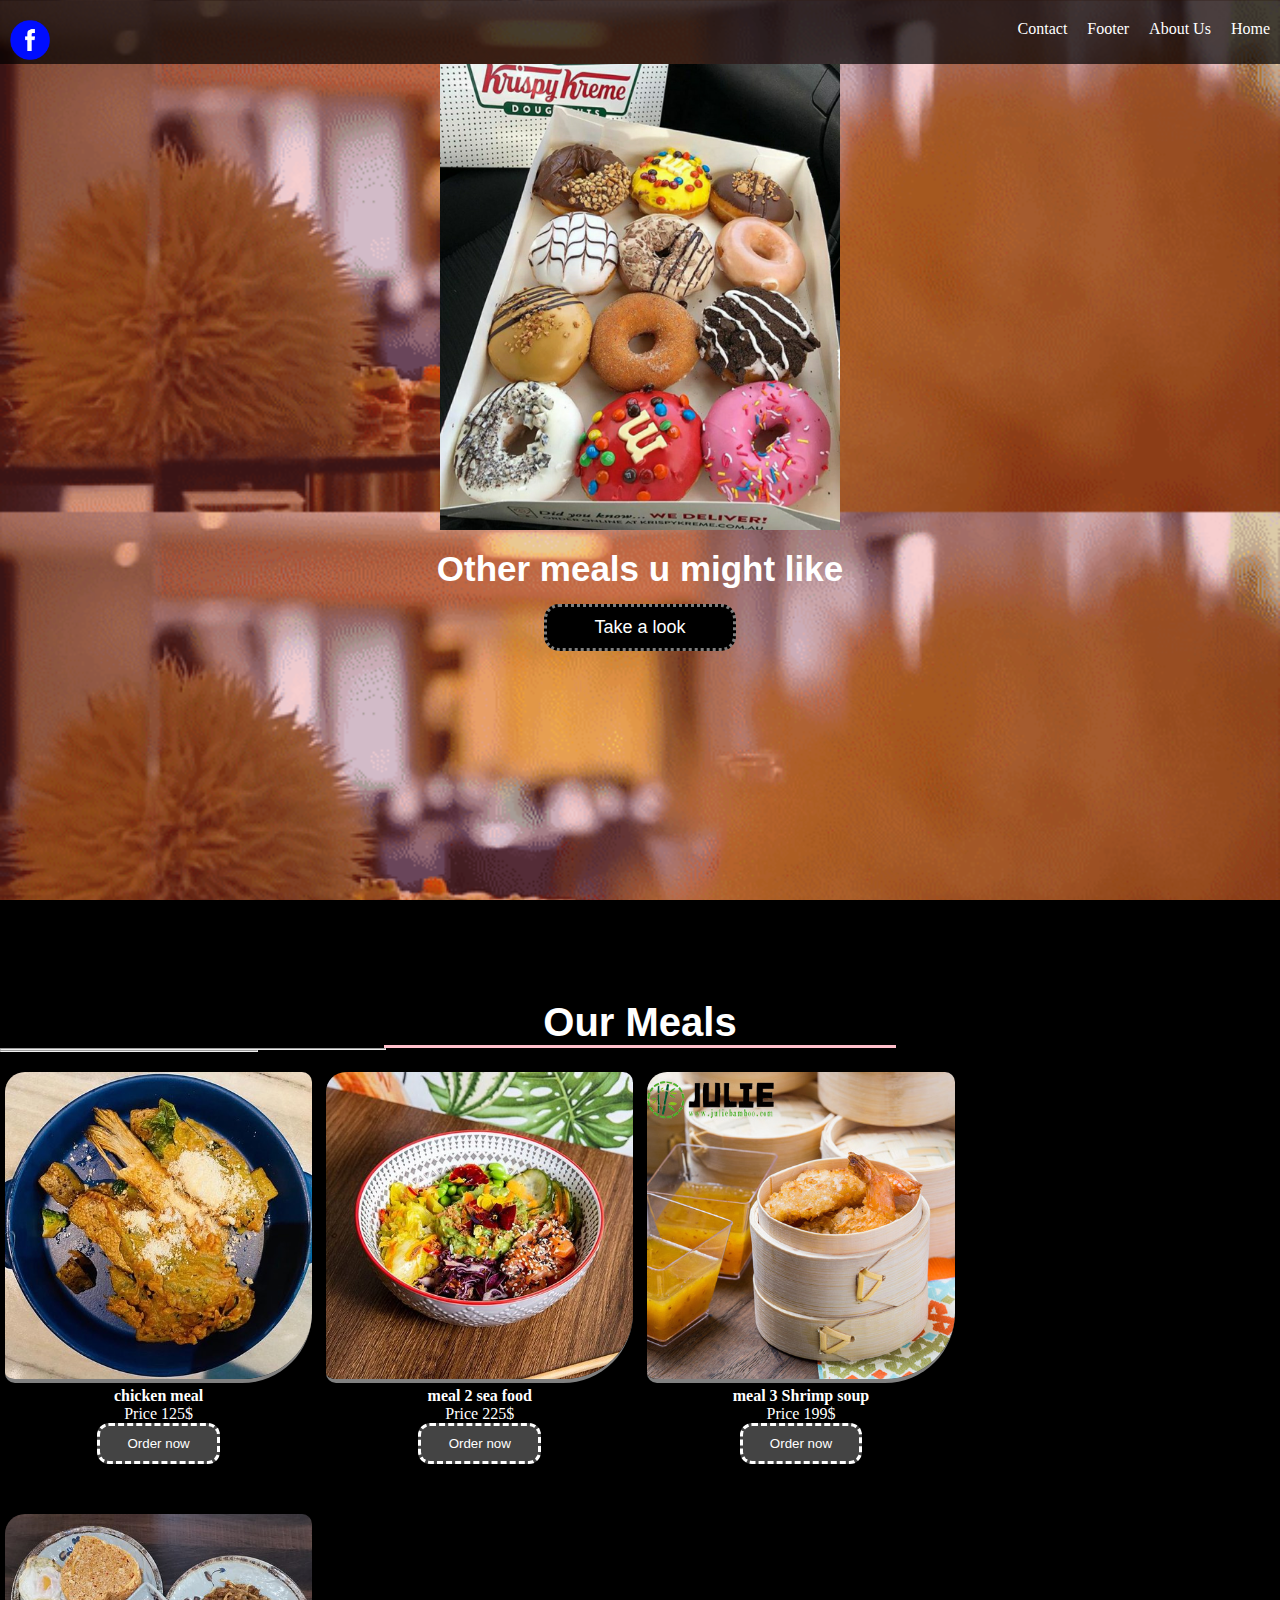
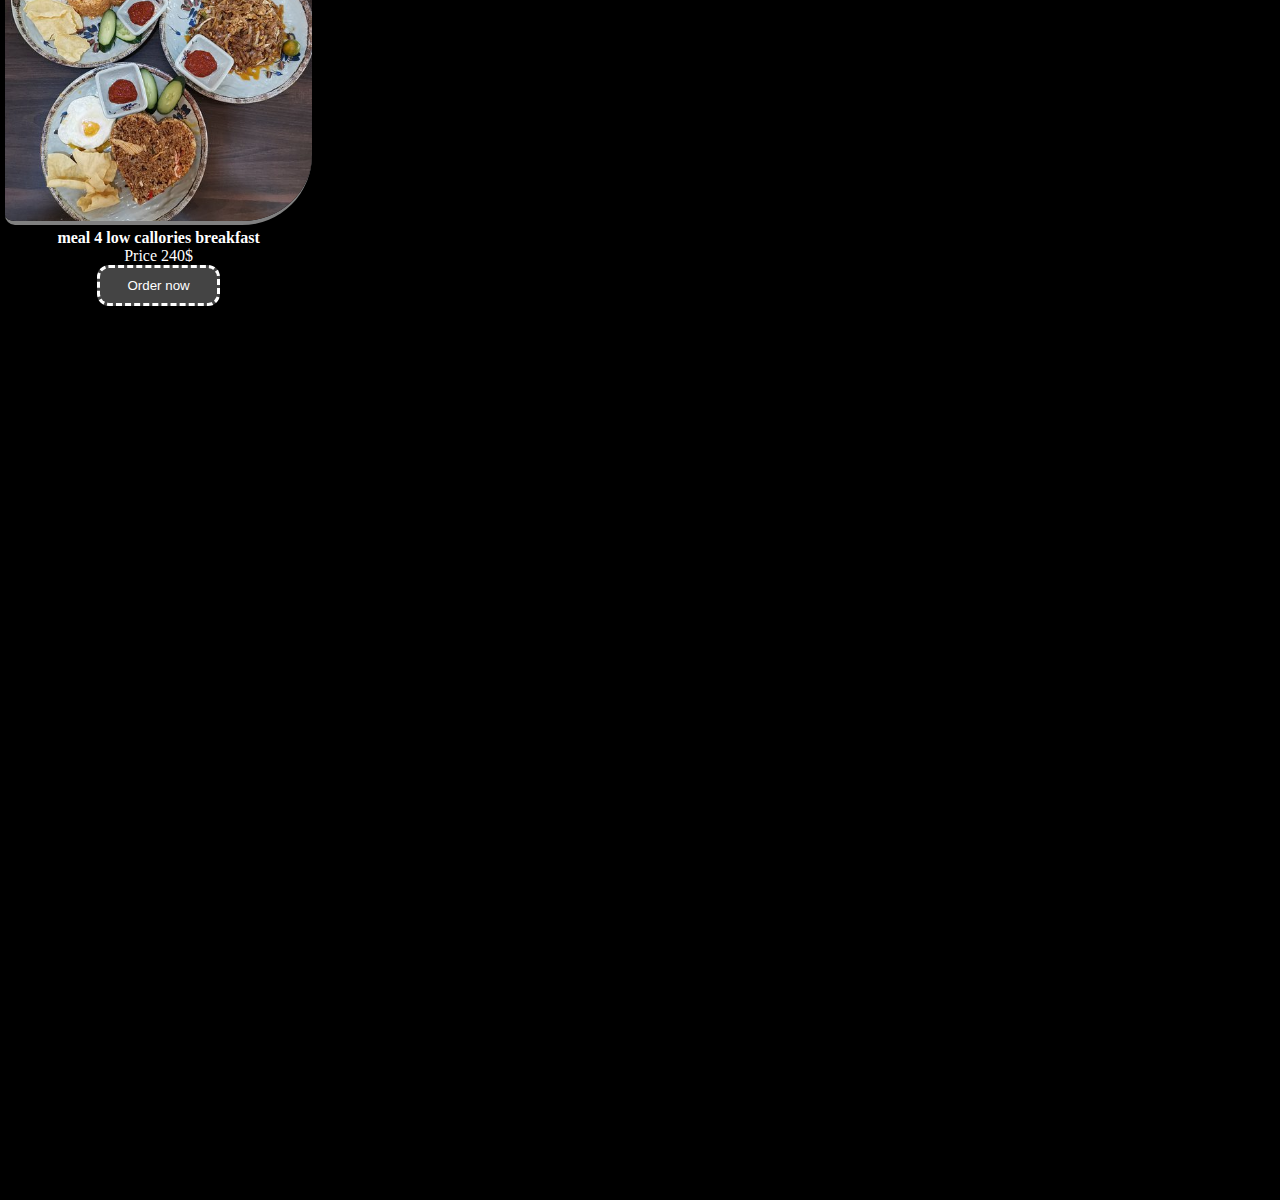
<file: 03/index.html>
<!DOCTYPE html>
<html lang="en">
<head>
<link rel="stylesheet" href="./CSS/Main.css">
</head>
<body>
    <div class="home">
        <div class="layout">
        <div class="nav">
            <ul>
                <li class="logo"><img src="./pics/Facebook_Logo.png" alt=""></li>
                <li><a href=#> Home </a></li>
                <li><a href=#> About Us </a></li>
                <li><a href=#> Footer</a></li>
                <li><a href=#> Contact </a></li>
            </ul>
        </div>

        <div class="caption">
        <img src="./pics/96587070_3362942420400149_3521346289017028608_n.jpg" alt="">
        <h1> Other meals u might like </h1>
        <button>Take a look</button>

        </div>
    </div>
    </div>

    <div class="product">
        <div class="productnav">
            <H1>Our Meals </H1>
            <div class="hr"></div>
        </div>
        
        <hr style="width: 30%;">
        <hr style="width: 20%;">

        <div class="item">
            <img src="./pics/10.jpg" alt="">
            <h4>  chicken meal </h4>
            <p> Price 125$</p>
            <button> Order now </button>
            </div>
            
            <div class="item">
                <img src="./pics/at-tupi-we-prepare-our2.jpg" alt="">
                <h4> meal 2 sea food  </h4>
                <p> Price 225$</p>
                <button> Order now </button>
                </div>
            
            
            <div class="item">
                <img src="./pics/Food-Grade-High-Quality-Healthy-Chinese-Natural-Bamboo-Steamers-for-Food4.jpg" alt="">
                <h4> meal 3 Shrimp soup  </h4>
                <p> Price 199$</p>
                <button> Order now </button>
                </div>
            
            
                <div class="item">
                <img src="./pics/the-food-was-great-quality3.jpg" alt="">
                <h4> meal 4 low callories breakfast   </h4>
                <p> Price 240$</p>
                <button> Order now </button>
                </div>
            
    </div>
</body>
</file>
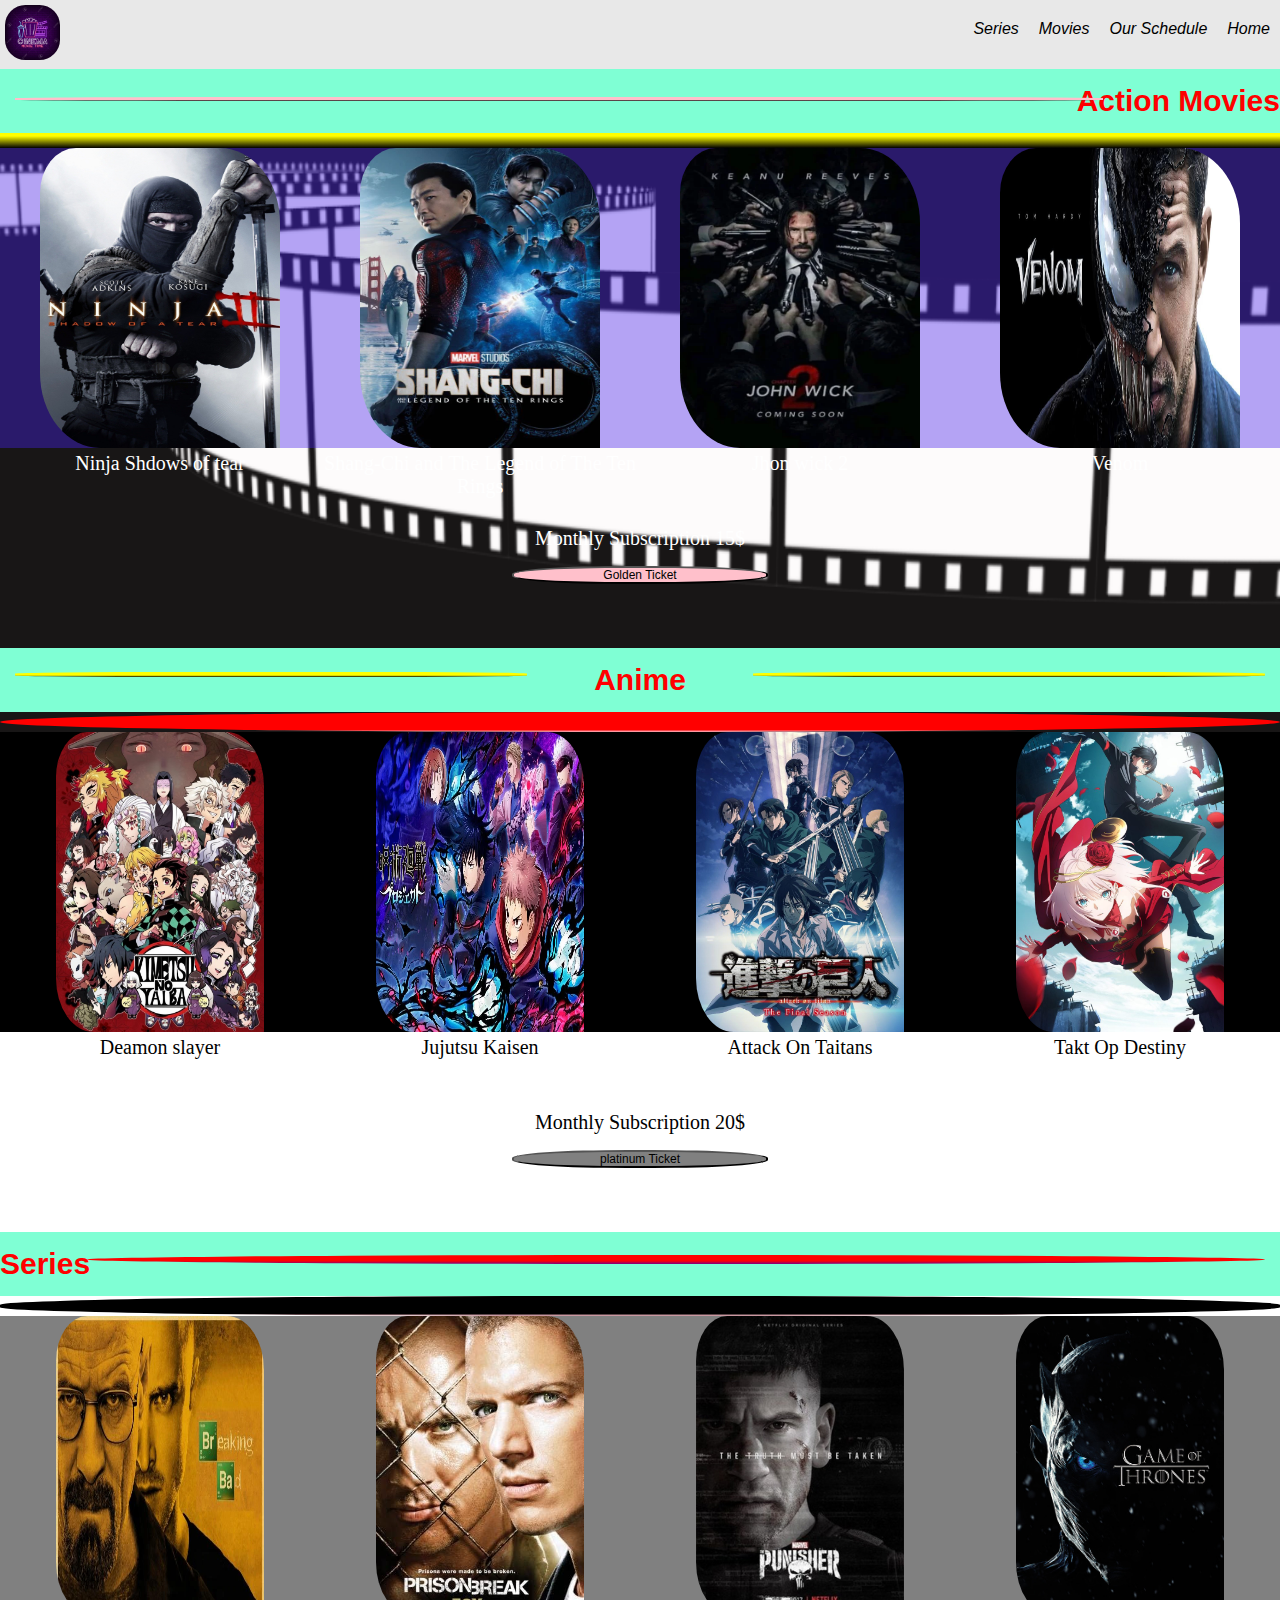
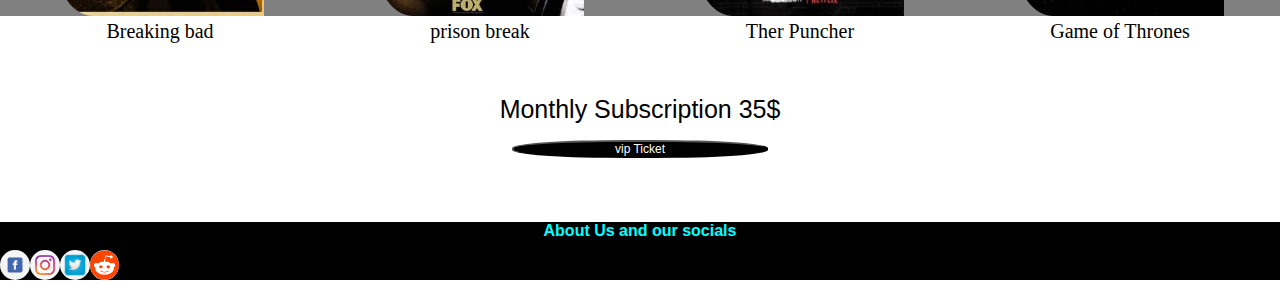
<file: ProjectC/index.html>
<!DOCTYPE html>
<html lang="en">
<head>
<meta charset="UTF-8">
<meta name="viewport" content="width=device-width, initial-scale=1.0">
<link rel="stylesheet" href="Css/Main.css">
</head>
<body>
<div class="home">
    <div class="container">

            <div class="nav">
                <ul>
                    <li class="logo"><img src="./Imgs/Logooo.webp" alt=""></li>
                    <li><a href="#">Home</a></li>
                    <li><a href="#">Our Schedule</a></li>
                    <li><a href="#">Movies</a></li>
                    <li><a href="#">Series</a></li>
                </ul>
            </div>


            <h1> Action Movies</h1>

            <div class="hr"></div>


            <div class="acionmovies">
        
             <div class="movies"> <img src="./Imgs/ninja shadow of tear.jpg" alt="">
                <p> Ninja Shdows of tear</p>
             </div> 

             <div class="movies"><img src="./Imgs/Shang chin.webp" alt="">
                <p>Shang-Chi and The Legend of The Ten Rings</p>
             </div>
              <div class="movies"> <img src="./Imgs/Jhon wick.webp" alt="">
                <p>Jhon wick 2</p>

              </div>
              <div class="movies"><img src="./Imgs/venom.jpg" alt="">
                <p>Venom</p>

              </div>
            
        
            </div>
            <div class="button">
                <p> Monthly Subscription
                    15$
                </p>
                <button>Golden Ticket</button>
            </div>

            <h2> Anime </h2>
            <div class="hr2"></div>
            
            <div class="animation">
        
                <div class="anime"> <img src="./Imgs/demon slayer.jpeg" alt="">
                   <p> Deamon slayer</p>
                </div> 
   
                <div class="anime"><img src="./Imgs/jujutsu  kaisen booster.webp" alt="">
                   <p>Jujutsu Kaisen</p>
                </div>
                 <div class="anime"> <img src="./Imgs/Aot booster.jpg" alt="">
                   <p>Attack On Taitans</p>
   
                 </div>
                 <div class="anime"><img src="./Imgs/takt op destiny.jpg" alt="">
                   <p>Takt Op Destiny</p>
   
                 </div>
               
           
               </div>
               <div class="button2">
                   <p class="p2"> Monthly Subscription
                       20$
                   </p>
                   <button>platinum Ticket</button>
               </div>

               <h3>Series</h3>
               <div class="hr3"></div>

               <div class="seriesrow">
        
                <div class="series"> <img src="./Imgs/breaking bad.webp" alt="">
                   <p> Breaking bad</p>
                </div> 
   
                <div class="series"><img src="./Imgs/brison break.jpg" alt="">
                   <p>prison break</p>
                </div>
                 <div class="series"> <img src="./Imgs/the puncher2.jpg" alt="">
                   <p>Ther Puncher</p>
   
                 </div>
                 <div class="series"><img src="./Imgs/game of thrones.jpg" alt="">
                   <p>Game of Thrones</p>
   
                 </div>
               
           
               </div>
               <div class="button3">
                   <p class="p3"> Monthly Subscription
                       35$
                   </p>
                   <button>vip Ticket</button>
               </div>
               <h4>About Us and our socials</h4>
               <div class="fotter">
                 <div class="socials"><img src="./Imgs/facebook logo.png" alt=""></div>
                 <div class="socials"><img src="./Imgs/insta logo.png" alt=""></div>
                 <div class="socials"><img src="./Imgs/twitter logo.jpg" alt=""></div>
                 <div class="socials"><img src="./Imgs/reddit logo.png" alt=""></div>





               </div>



            
              

            

            </div>


            

        
        
    </div>
</div>


</body>
</file>
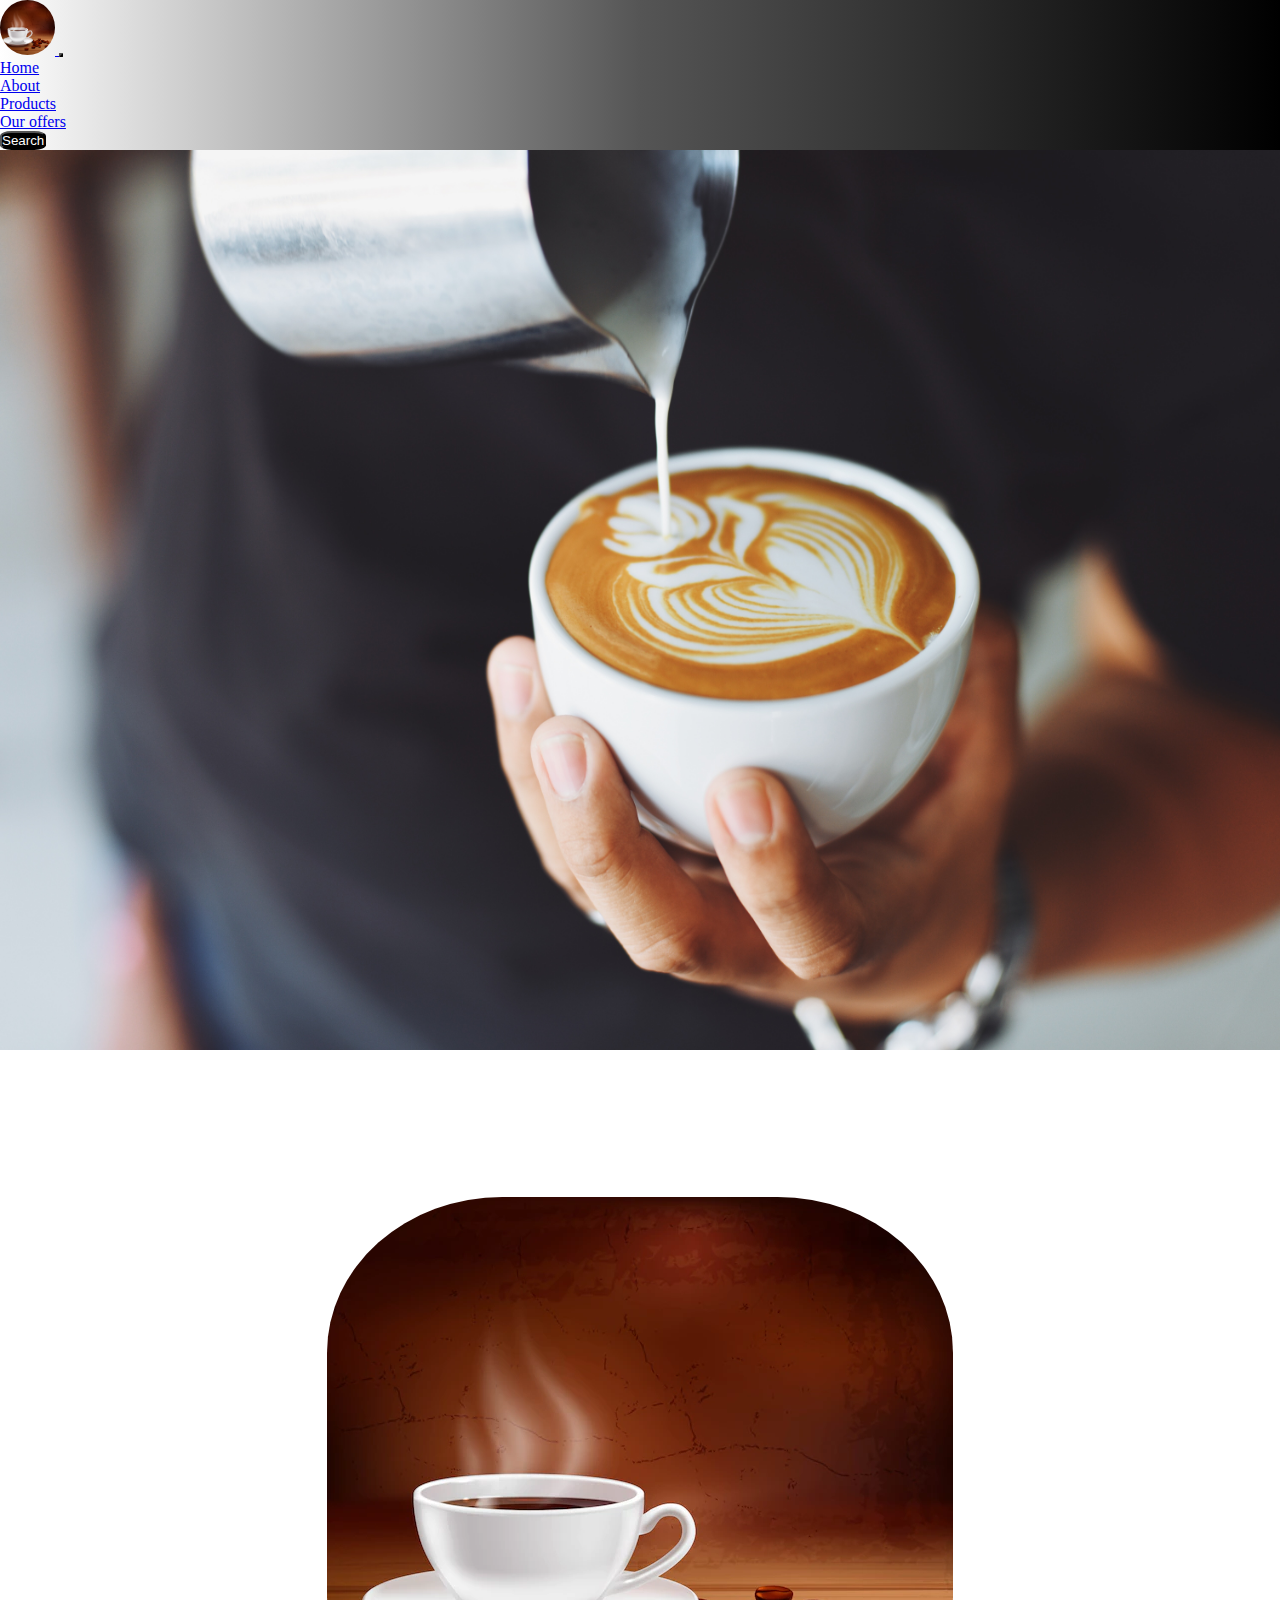
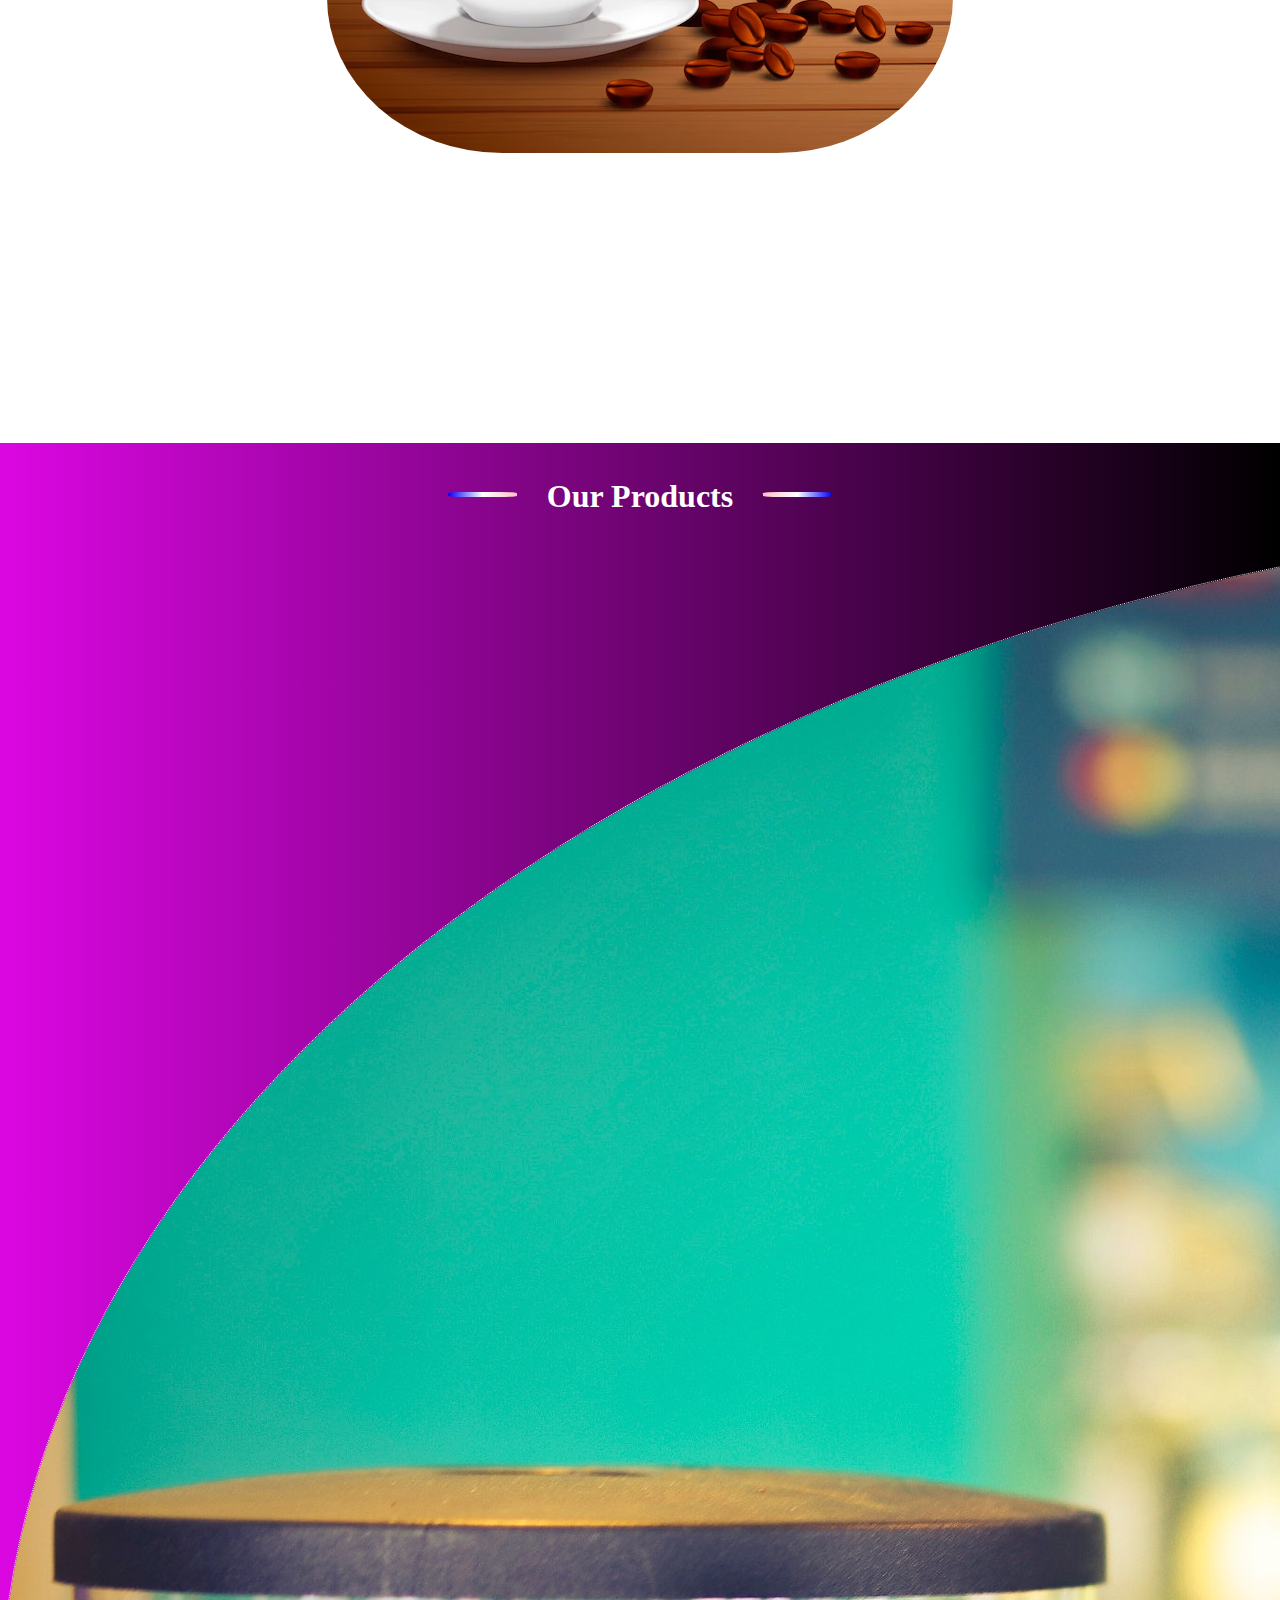
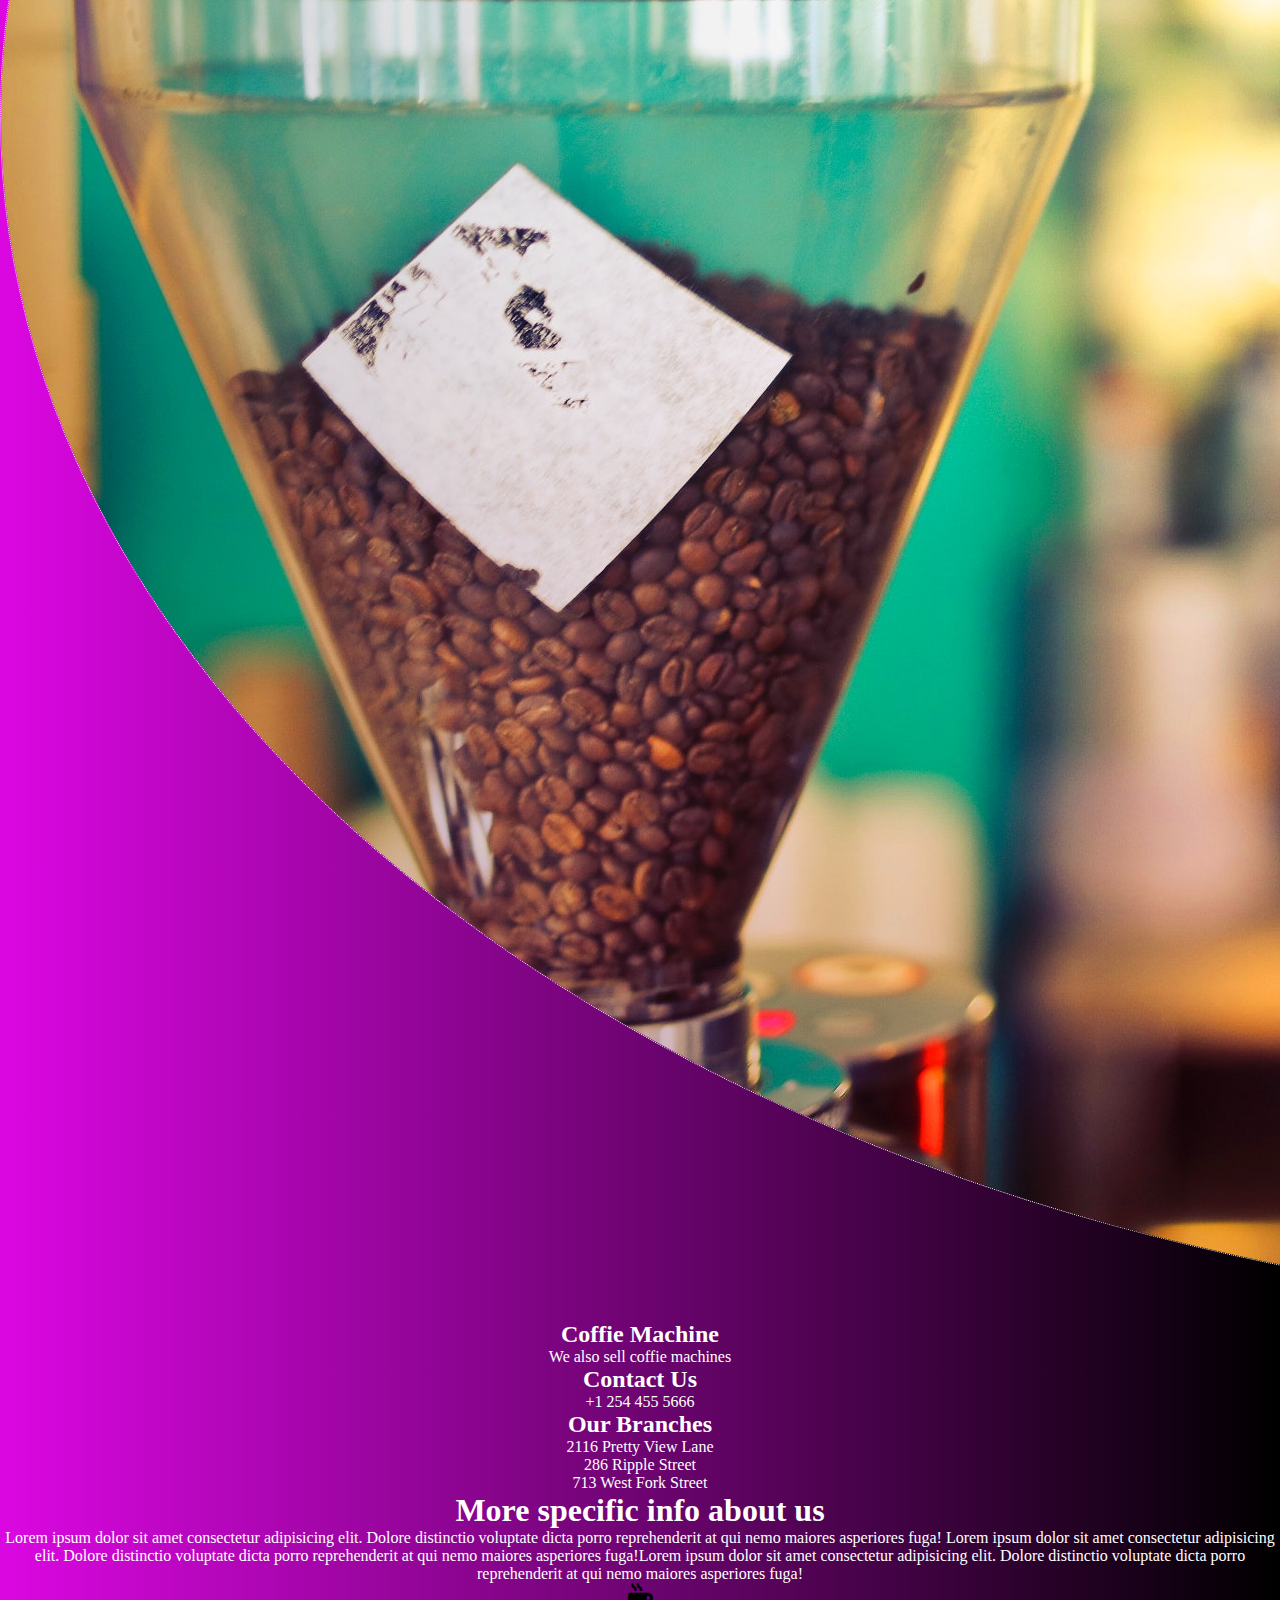
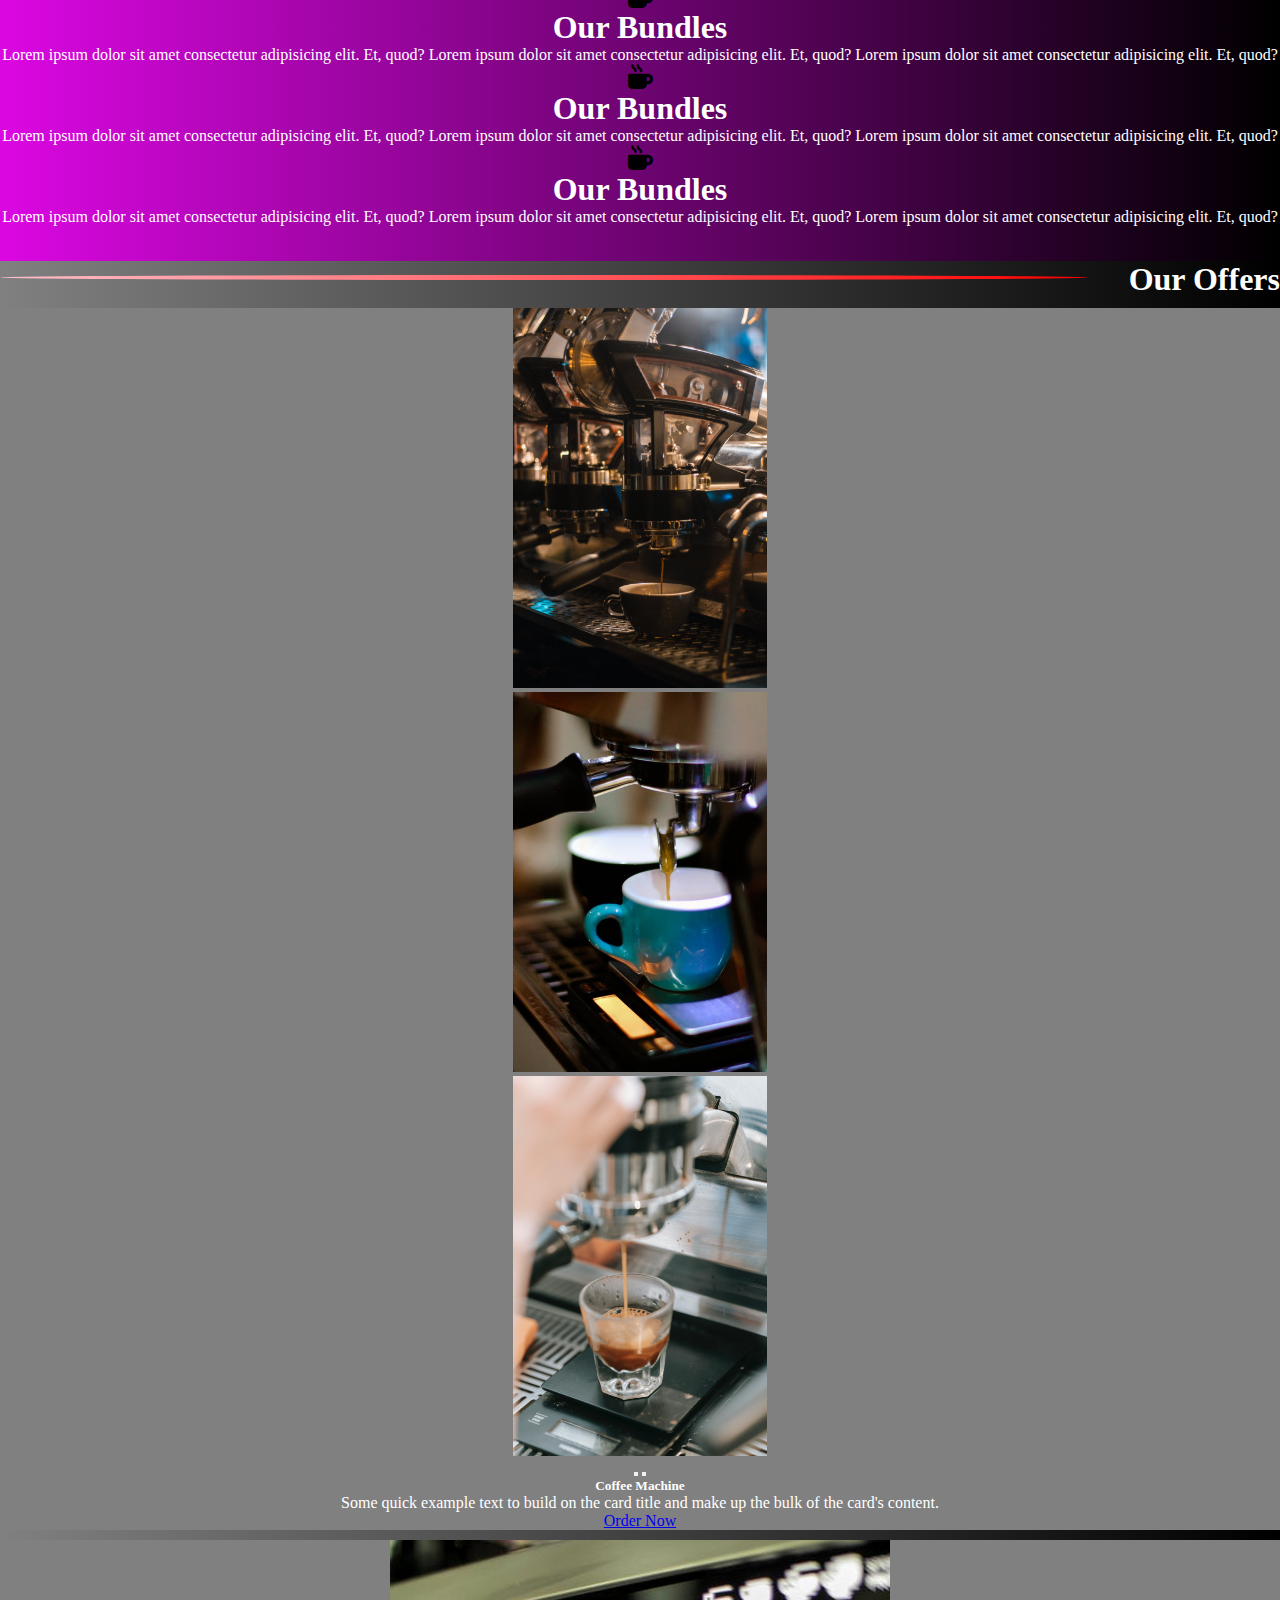
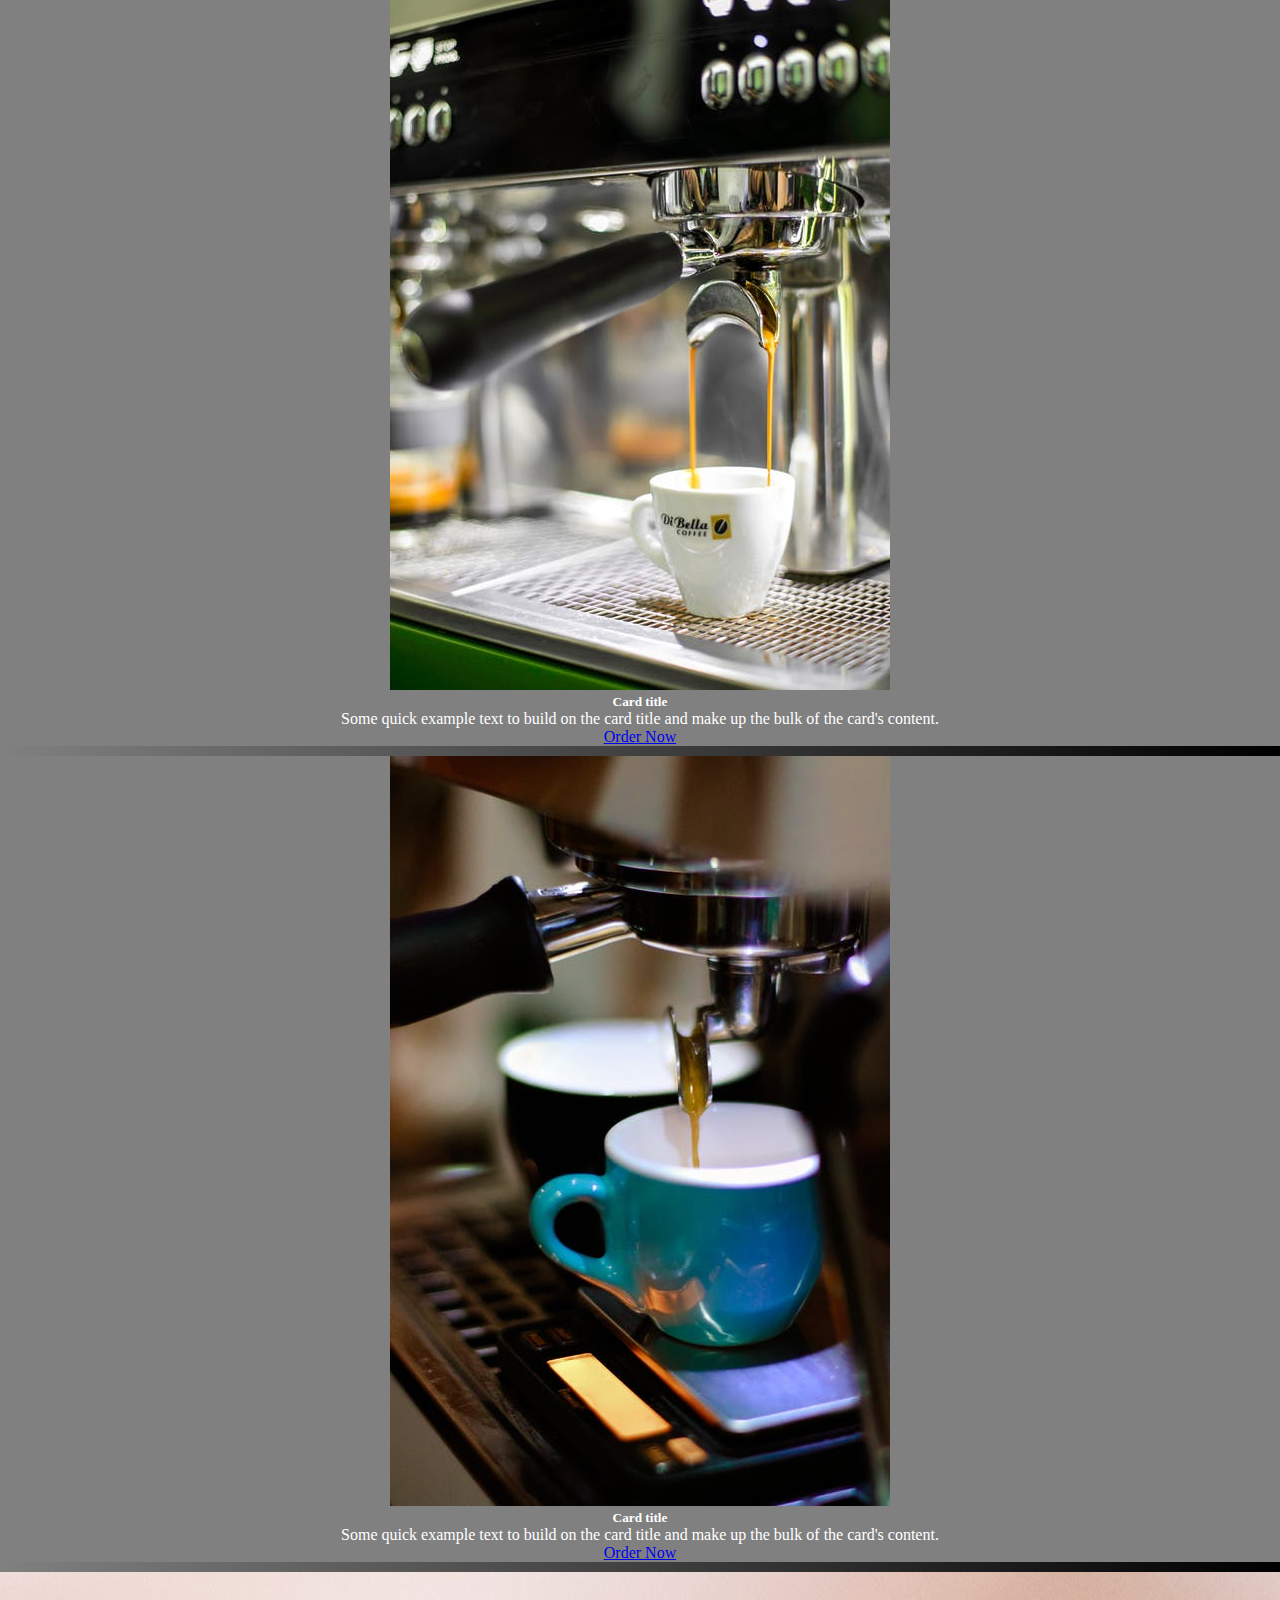
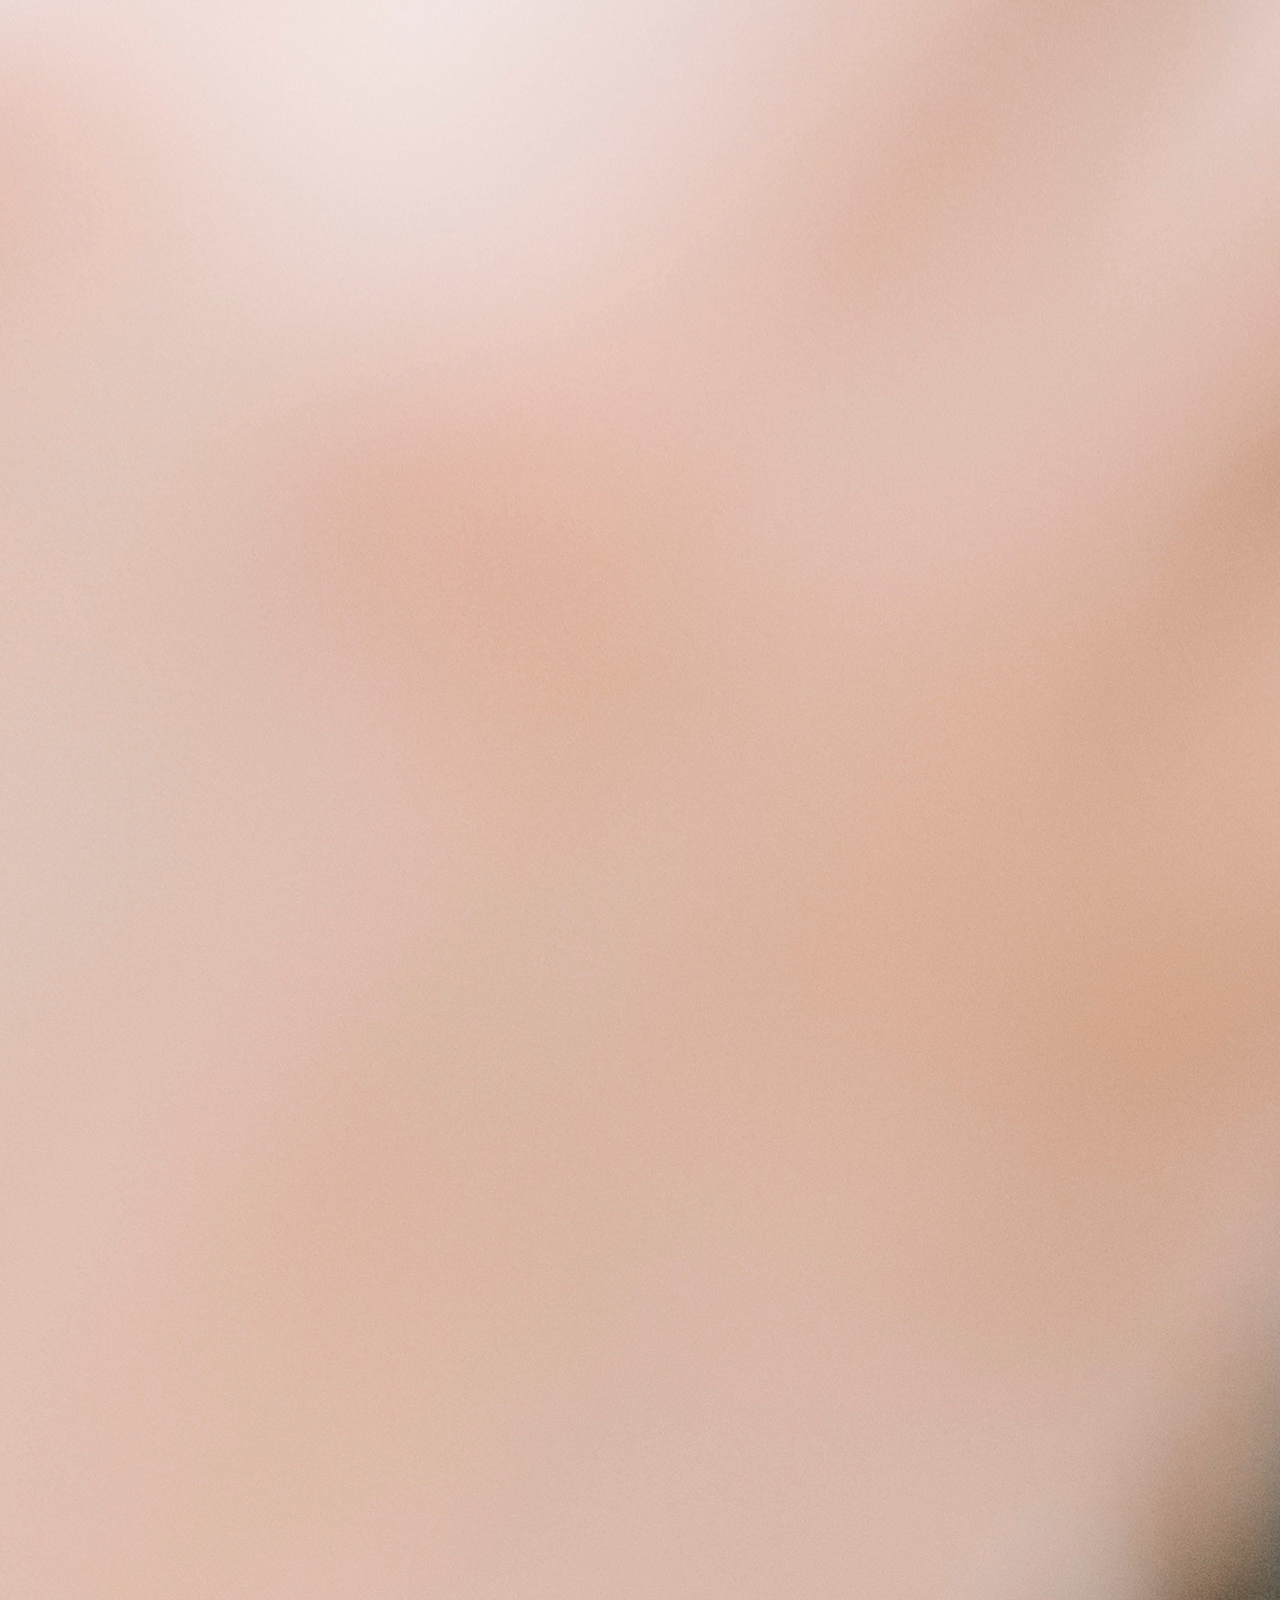
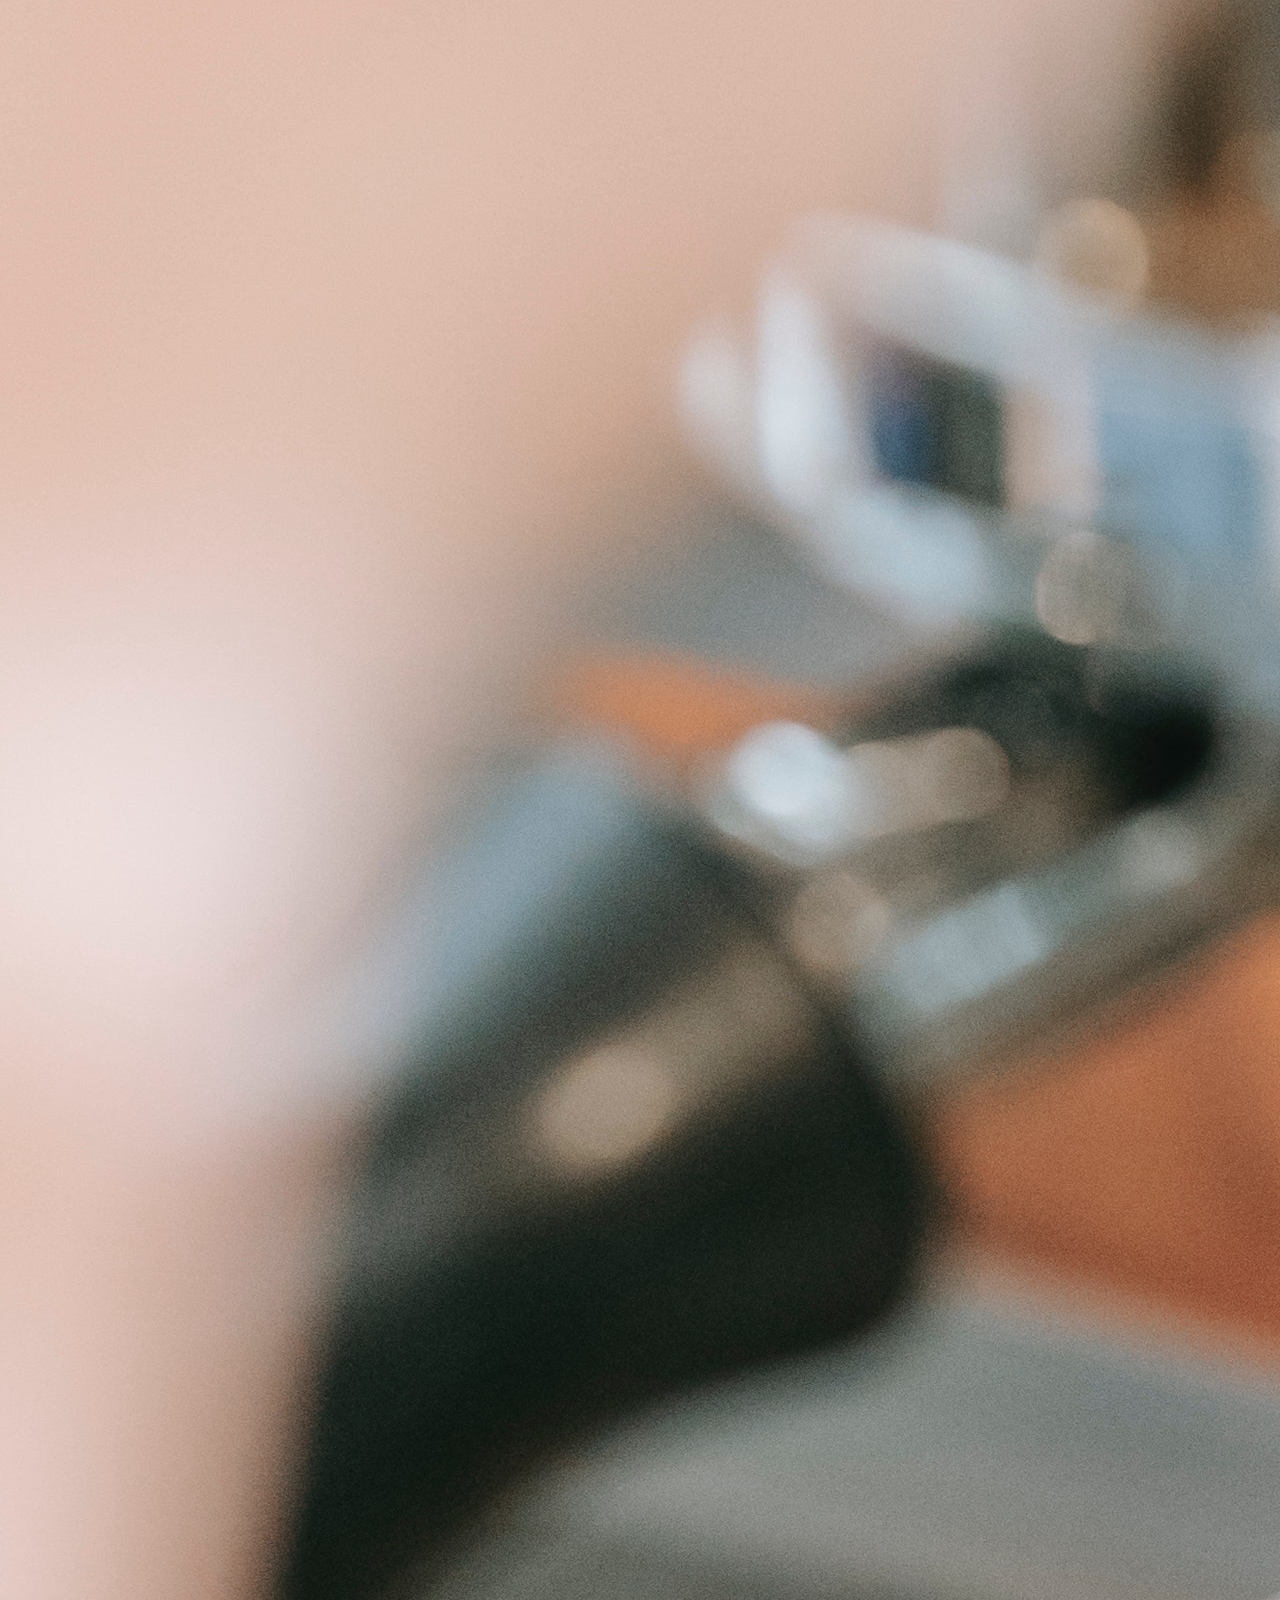
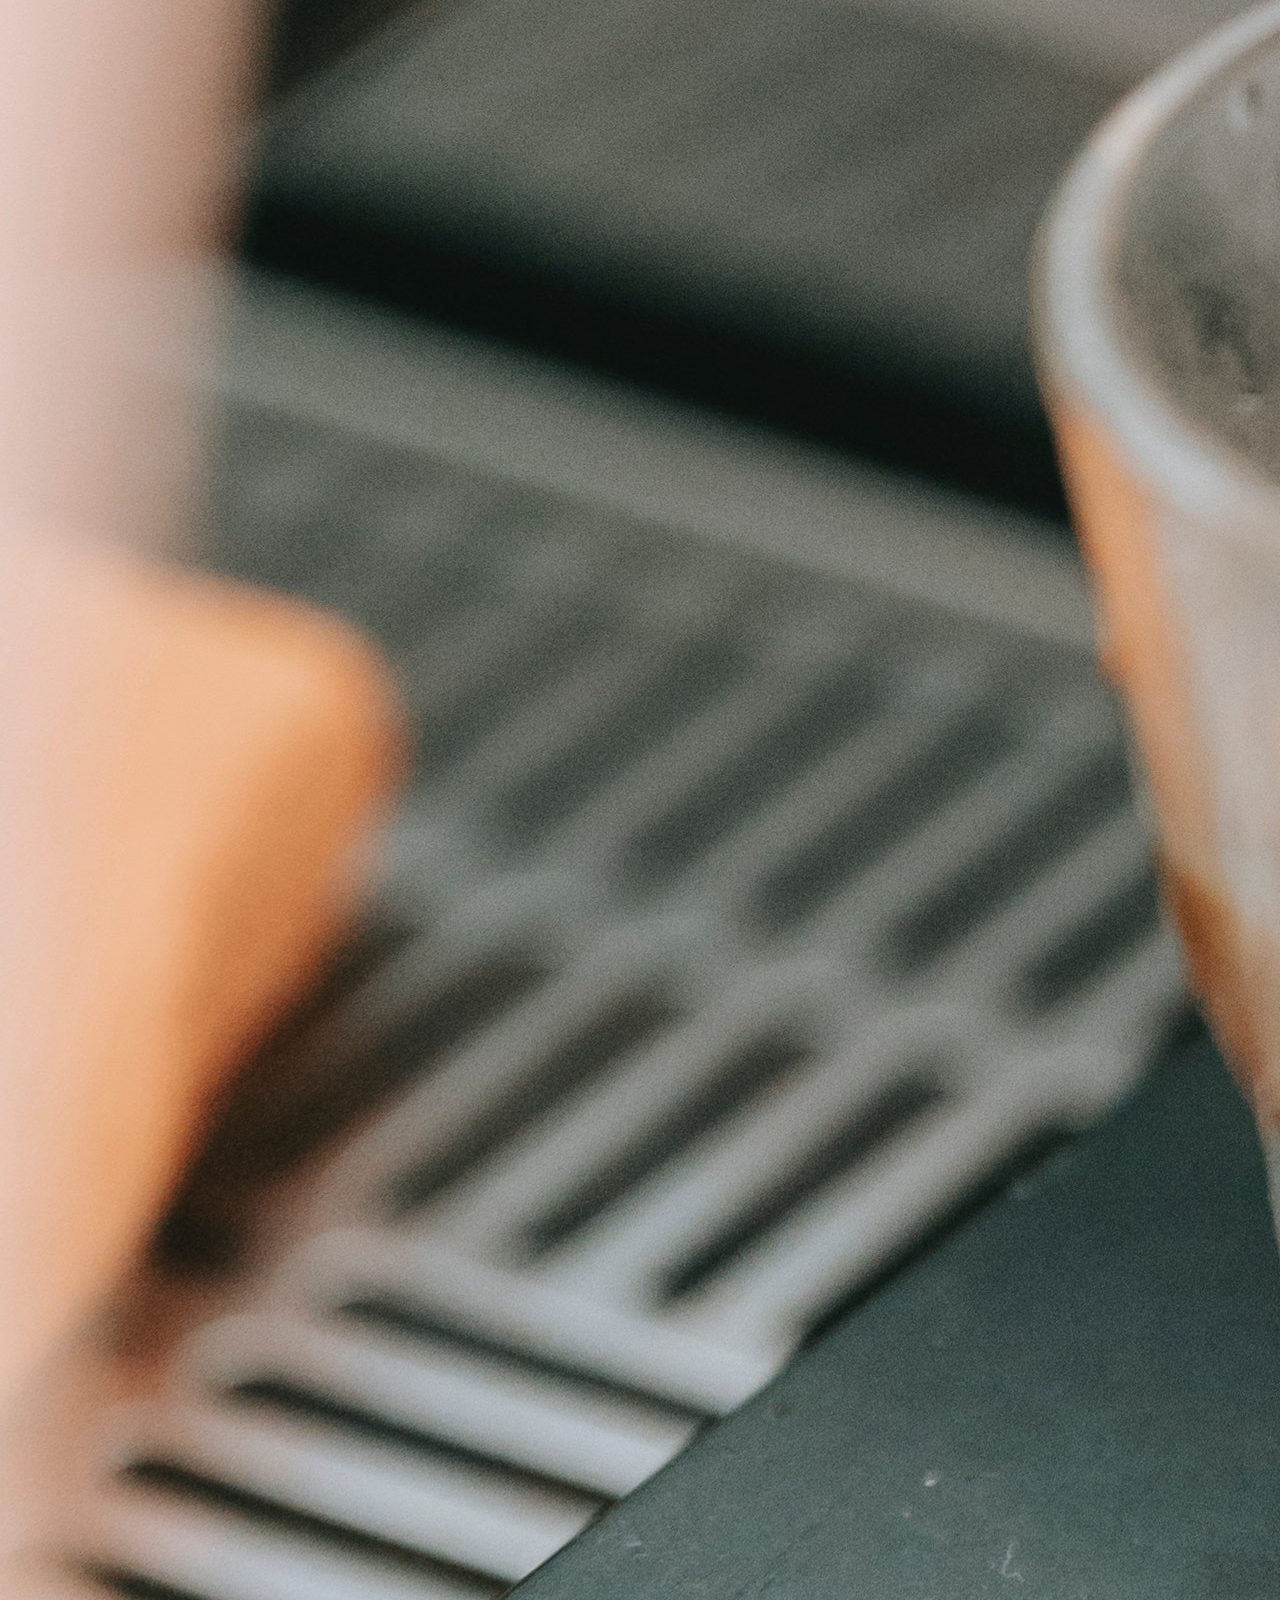
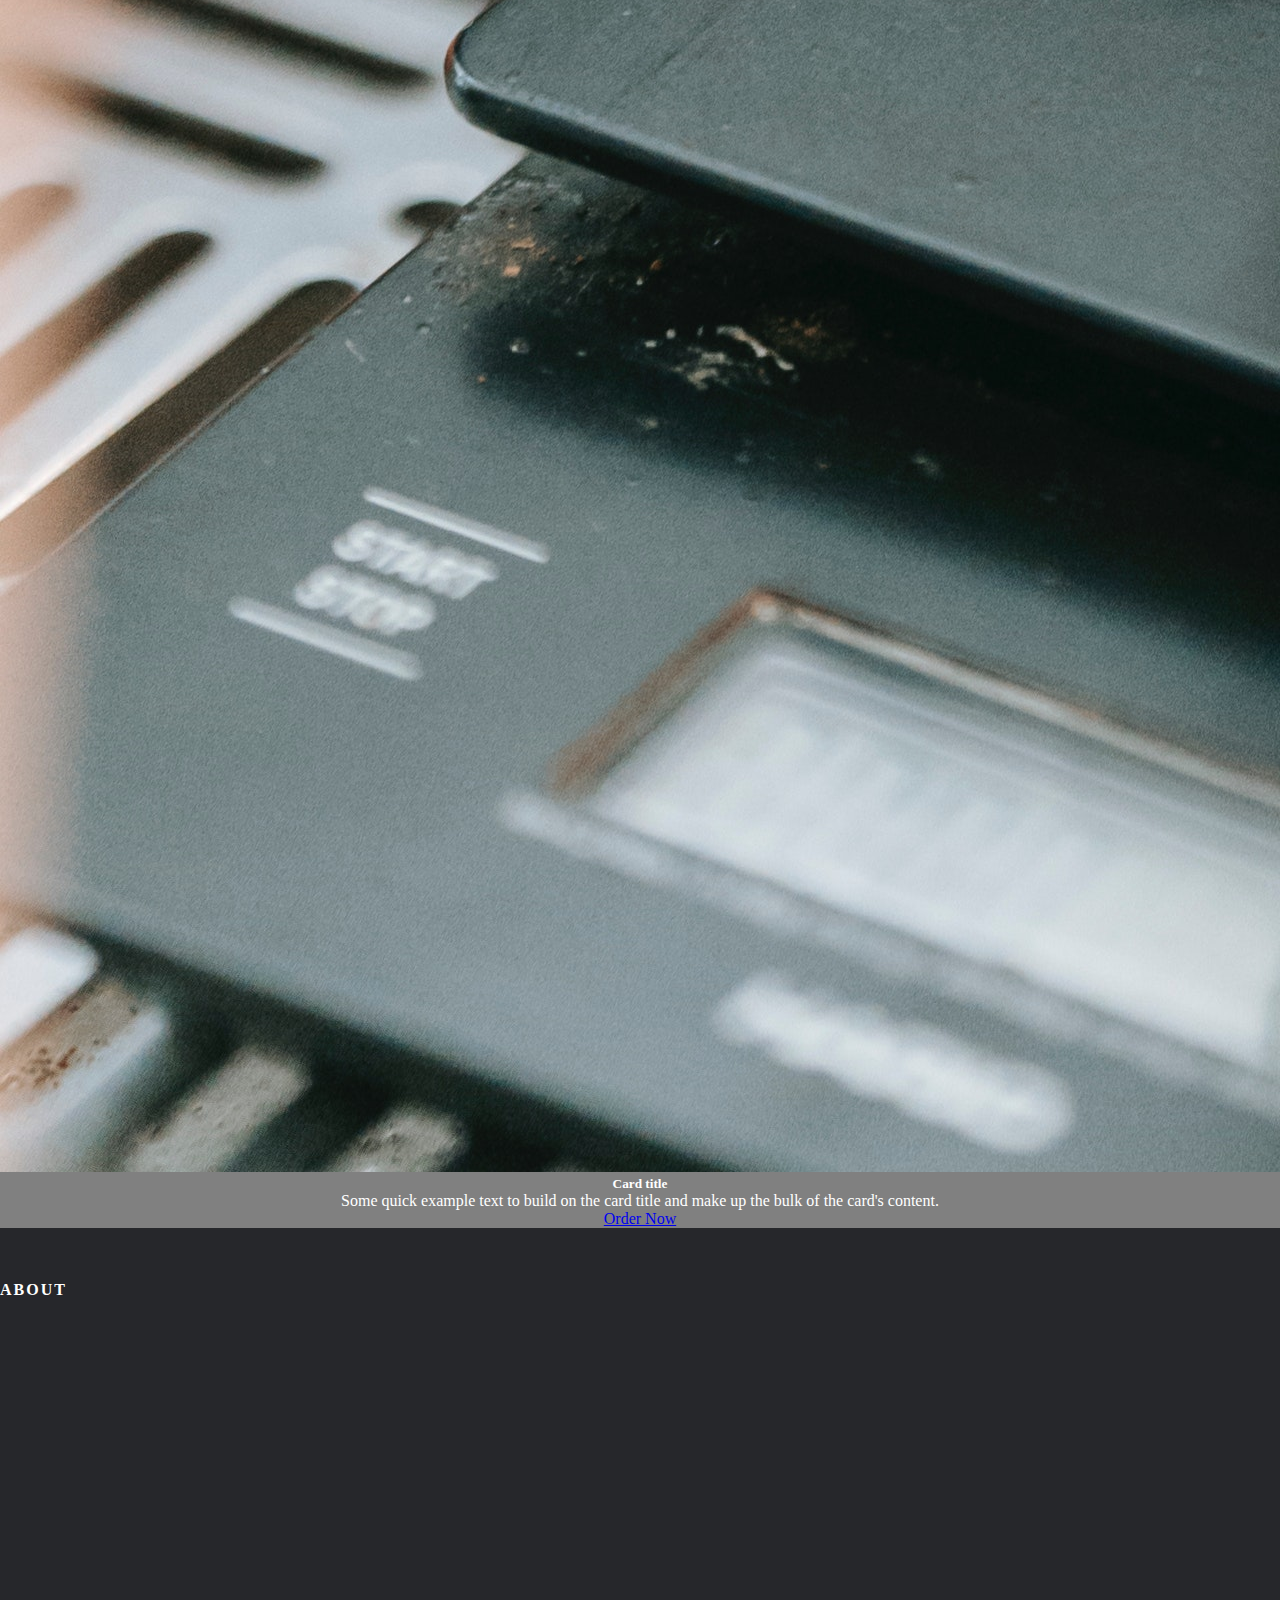
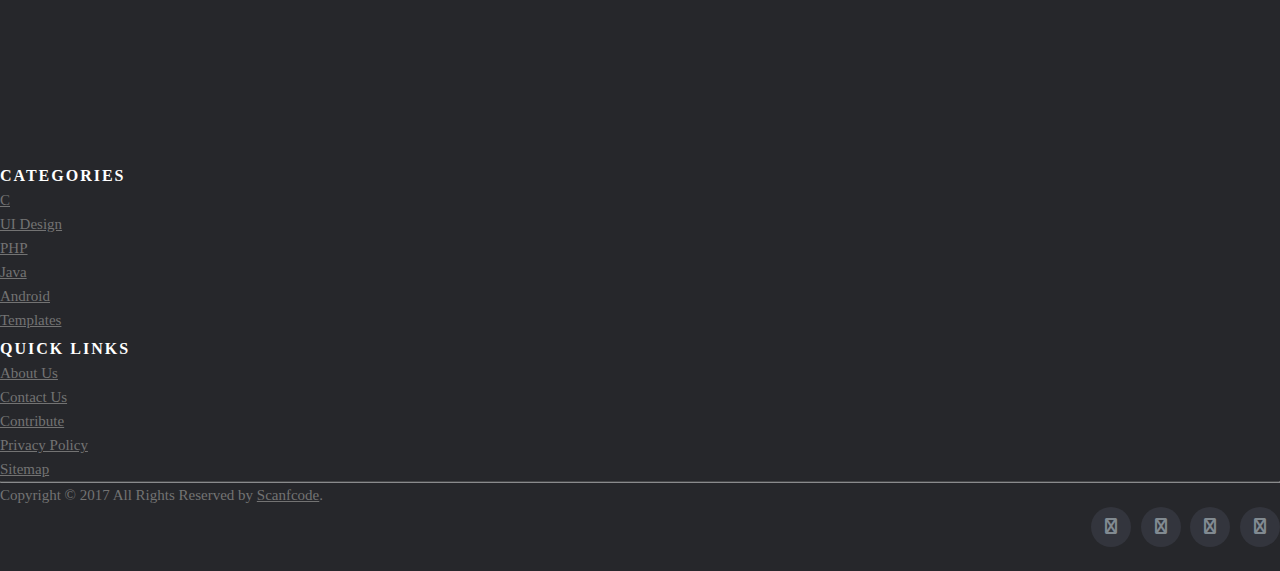
<file: T1project/index.html>
<!DOCTYPE html>
<html lang="en">
  <head>
      <meta charset="UTF-8">
      <meta http-equiv="X-UA-Compatible" content="IE=edge">
      <meta name="viewport" content="width=device-width, initial-scale=1.0">
      <!--bot strab css-->
      <link rel="stylesheet" href="https://cdn.jsdelivr.net/npm/bootstrap@4.6.1/dist/css/bootstrap.min.css" integrity="sha384-zCbKRCUGaJDkqS1kPbPd7TveP5iyJE0EjAuZQTgFLD2ylzuqKfdKlfG/eSrtxUkn" crossorigin="anonymous">
     <!--font awesome css-->
      <link rel="stylesheet" href="./Css/all.min.css">
      <!--my css-->
      <link rel="stylesheet" href="./Css/Main.css">
      <title>Document</title>
  </head>  
  <body>
  <header id="Home">
    <nav class="mynav navbar fixed-top navbar-expand-lg navbar-light bg-light">

        <a class="navbar-brand" href="#">
            <img src="./img/coffee-poster-with-realistic-white-porcelain-cup-textured-background_1284-10871.webp " width="55px" height="55px" alt="">
        </a>
      
        <button class="navbar-toggler" type="button" data-toggle="collapse" data-target="#navbarSupportedContent" aria-controls="navbarSupportedContent" aria-expanded="false" aria-label="Toggle navigation">
          <span class="navbar-toggler-icon"></span>
        </button>
      
        <div class="collapse navbar-collapse" id="navbarSupportedContent">
          <ul class="navbar-nav mr-auto">
            <li class="nav-item active">
              <a class="nav-link" href="#Home">Home <span class="sr-only">(current)</span></a>
            </li>
            <li class="nav-item">
              <a class="nav-link" href="#about">About</a>
            </li>
        <li class="nav-item">
          <a class="nav-link" href="#products">Products</a>

        </li>
           
            <li class="nav-item">
              <a class="nav-link " href="#ouroffers">Our offers</a>
            </li>
          </ul>
          <form class="form-inline my-2 my-lg-0">
            <button class="btn btn-outline-danger my-2 my-sm-0" type="submit">Search</button>
          </form>
        </div>
      </nav>
      <div class="home"></div>
  </header>
  <section id="about">
  <div class="about_header">
    <h1>About Us</h1>
  </div>

  <div class="container">
    <div class="row">
      <div class="col-md-5">
        <div class="aboutimg">
          <img src="./img/coffee-poster-with-realistic-white-porcelain-cup-textured-background_1284-10871.webp" class="img-fluid" alt="">
        </div>
      </div>
        <div class="col-md-7">
          <div class="aboutinfo">
            <h1>Welcome to Our Coffee</h1>
          <p>Lorem ipsum dolor sit amet consectetur adipisicing elit
            Lorem ipsum dolor sit amet consectetur adipisicing elit
            Lorem ipsum dolor sit amet consectetur adipisicing elit
            Lorem ipsum dolor sit amet consectetur adipisicing elit
            Lorem ipsum dolor sit amet consectetur adipisicing elit
            Lorem ipsum dolor sit amet consectetur adipisicing elit
            Lorem ipsum dolor sit amet consectetur adipisicing elitLorem 
            ipsum dolor sit amet consectetur adipisicing elit
            Lorem ipsum dolor sit amet consectetur adipisicing elit
            Lorem ipsum dolor sit amet consectetur adipisicing elit.</p>
          </div>
        </div>

      
    </div>
  </div>

  </section>

  <section id="products">
    <div class="productsheader">
      <h1>Our Products</h1>
    </div>
    <div class="coontainer">
      <div class="row">
        <div class="col-md-3">
          <div class="productinfo text-left">
          <img src="./img/pexels-andrea-piacquadio-948364 coffie machine.jpg" class="img-fluid" alt="">
          <h2>Coffie Machine</h2>
          <p>We also sell coffie machines </p>
          <h2>Contact Us</h2>
          <p>+1 254 455 5666</p>
          <h2>Our Branches</h2>
          <p>2116 Pretty View Lane</p>
          <p>286 Ripple Street</p>
          <p>713 West Fork Street</p>
        </div>
        </div>
        <div class="col-md-9">
          <div class="productdata pt-5">
            <h1>More specific info about us</h1>
            <p>
              Lorem ipsum dolor sit amet consectetur adipisicing elit. 
              Dolore distinctio voluptate dicta porro reprehenderit at qui nemo maiores asperiores fuga!
              Lorem ipsum dolor sit amet consectetur adipisicing elit. 
              Dolore distinctio voluptate dicta porro reprehenderit at qui
               nemo maiores asperiores fuga!Lorem ipsum dolor sit amet consectetur adipisicing elit. 
              Dolore distinctio voluptate dicta porro reprehenderit at qui nemo maiores asperiores fuga!
            </p>
            <div class="row">
              <div class="col-md-4">
                <div class="coffiemachines">
                  <i class="fa-solid fa-mug-hot"></i>
                  <h1>Our Bundles</h1>
                  <p>Lorem ipsum dolor sit amet consectetur adipisicing elit. Et, quod?
                    Lorem ipsum dolor sit amet consectetur adipisicing elit. Et, quod?
                    Lorem ipsum dolor sit amet consectetur adipisicing elit. Et, quod?
                  </p>
                </div>
                
              </div>
              <div class="col-md-4">
                <div class="coffiemachines">
                  <i class="fa-solid fa-mug-hot"></i>
                  <h1>Our Bundles</h1>
                  <p>Lorem ipsum dolor sit amet consectetur adipisicing elit. Et, quod?
                    Lorem ipsum dolor sit amet consectetur adipisicing elit. Et, quod?
                    Lorem ipsum dolor sit amet consectetur adipisicing elit. Et, quod?
                  </p>
                </div>
                
              </div>
              <div class="col-md-4">
                <div class="coffiemachines">
                  <i class="fa-solid fa-mug-hot"></i>
                  <h1>Our Bundles</h1>
                  <p>Lorem ipsum dolor sit amet consectetur adipisicing elit. Et, quod?
                    Lorem ipsum dolor sit amet consectetur adipisicing elit. Et, quod?
                    Lorem ipsum dolor sit amet consectetur adipisicing elit. Et, quod?
                  </p>
                </div>
                
              </div>
              
            </div>
          </div>
        </div>
      </div>
    </div>
  </section>

  <section id="ouroffers">
    <div class="ouroffersheader">
      <H1>Our Offers</H1>
    </div>
    
    <div class="container">
      <div class="row">
        <div class="col-lg-3 col-md-6">
          <div class="card" >
            <div id="carouselExampleControls" class="card-img-top carousel slide" data-ride="carousel">
              <div class="carousel-inner">
                <div class="carousel-item active">
                  <img src="./img/card.jpg" class="d-block w-100" alt="...">
                </div>
                <div class="carousel-item">
                  <img src="./img/slide2.jpeg" class="d-block w-100" alt="...">
                </div>
                <div class="carousel-item">
                  <img src="./img/slide3.jpg" class="d-block w-100" alt="...">
                </div>
              </div>
             <button class="carousel-control-prev" type="button" data-target="#carouselExampleControls" data-slide="prev">
                <span class="carousel-control-prev-icon" aria-hidden="true"></span>
                <span class="sr-only">Previous</span>
              </button>
              <button class="carousel-control-next" type="button" data-target="#carouselExampleControls" data-slide="next">
                <span class="carousel-control-next-icon" aria-hidden="true"></span>
                <span class="sr-only">Next</span>
              </button>
            </div>



            <div class="card-body">
              <h5 class="card-title">Coffee Machine</h5>
              <p class="card-text">Some quick example text to build on the card title and make up the bulk of the card's content.</p>
              <a href="#" class="btn btn-primary">Order Now</a>
            </div>
          </div>

        </div>
        <div class="col-lg-3 col-md-6">
          <div class="card">
            <img src="./img/card4.jpeg" class="card-img-top" alt="...">
            <div class="card-body">
              <h5 class="card-title">Card title</h5>
              <p class="card-text">Some quick example text to build on the card title and make up the bulk of the card's content.</p>
              <a href="#" class="btn btn-primary">Order Now</a>
            </div>
          </div>

        </div>
        <div class="col-lg-3 col-md-6">
          <div class="card">
            <img src="./img/slide2.jpeg" class="card-img-top" alt="...">
            <div class="card-body">
              <h5 class="card-title">Card title</h5>
              <p class="card-text">Some quick example text to build on the card title and make up the bulk of the card's content.</p>
              <a href="#" class="btn btn-primary">Order Now</a>
            </div>
          </div>

        </div>
        <div class="col-lg-3 col-md-6">
          <div class="card">
            <img src="./img/slide3.jpg" class="card-img-top" alt="...">
            <div class="card-body">
              <h5 class="card-title">Card title</h5>
              <p class="card-text">Some quick example text to build on the card title and make up the bulk of the card's content.</p>
              <a href="#" class="btn btn-primary">Order Now</a>
            </div>
          </div>

        </div>

      </div>
    </div>

  </section>

  <!-- Site footer -->
  <footer id="footer" class="site-footer">
    <div class="container">
      <div class="row">
        <div class="col-sm-12 col-md-6">
          <h6>About</h6>
          <iframe src="https://www.google.com/maps/embed?pb=!1m18!1m12!1m3!1d412505.27123775793!2d-114.89480508819018!3d36.125228456407974!2m3!1f0!2f0!3f0!3m2!1i1024!2i768!4f13.1!3m3!1m2!1s0x54eab584e432360b%3A0x1c3bb99243deb742!2z2KfZhNmI2YTYp9mK2KfYqiDYp9mE2YXYqtit2K_YqQ!5e0!3m2!1sar!2seg!4v1648705630014!5m2!1sar!2seg" width="500" height="450" style="border:0;" allowfullscreen="" loading="lazy" referrerpolicy="no-referrer-when-downgrade"></iframe>         </div>

        <div class="col-xs-6 col-md-3">
          <h6>Categories</h6>
          <ul class="footer-links">
            <li><a href="http://scanfcode.com/category/c-language/">C</a></li>
            <li><a href="http://scanfcode.com/category/front-end-development/">UI Design</a></li>
            <li><a href="http://scanfcode.com/category/back-end-development/">PHP</a></li>
            <li><a href="http://scanfcode.com/category/java-programming-language/">Java</a></li>
            <li><a href="http://scanfcode.com/category/android/">Android</a></li>
            <li><a href="http://scanfcode.com/category/templates/">Templates</a></li>
          </ul>
        </div>

        <div class="col-xs-6 col-md-3">
          <h6>Quick Links</h6>
          <ul class="footer-links">
            <li><a href="http://scanfcode.com/about/">About Us</a></li>
            <li><a href="http://scanfcode.com/contact/">Contact Us</a></li>
            <li><a href="http://scanfcode.com/contribute-at-scanfcode/">Contribute</a></li>
            <li><a href="http://scanfcode.com/privacy-policy/">Privacy Policy</a></li>
            <li><a href="http://scanfcode.com/sitemap/">Sitemap</a></li>
          </ul>
        </div>
      </div>
      <hr>
    </div>
    <div class="container">
      <div class="row">
        <div class="col-md-8 col-sm-6 col-xs-12">
          <p class="copyright-text">Copyright &copy; 2017 All Rights Reserved by 
       <a href="#">Scanfcode</a>.
          </p>
        </div>

        <div class="col-md-4 col-sm-6 col-xs-12">
          <ul class="social-icons">
            <li><a class="facebook" href="#"><i class="fa fa-facebook"></i></a></li>
            <li><a class="twitter" href="#"><i class="fa fa-twitter"></i></a></li>
            <li><a class="dribbble" href="#"><i class="fa fa-dribbble"></i></a></li>
            <li><a class="linkedin" href="#"><i class="fa fa-linkedin"></i></a></li>   
          </ul>
        </div>
      </div>
    </div>
</footer>

 







































    <script src="https://cdn.jsdelivr.net/npm/jquery@3.5.1/dist/jquery.slim.min.js" integrity="sha384-DfXdz2htPH0lsSSs5nCTpuj/zy4C+OGpamoFVy38MVBnE+IbbVYUew+OrCXaRkfj" crossorigin="anonymous"></script>
<script src="https://cdn.jsdelivr.net/npm/popper.js@1.16.1/dist/umd/popper.min.js" integrity="sha384-9/reFTGAW83EW2RDu2S0VKaIzap3H66lZH81PoYlFhbGU+6BZp6G7niu735Sk7lN" crossorigin="anonymous"></script>
<script src="https://cdn.jsdelivr.net/npm/bootstrap@4.6.1/dist/js/bootstrap.min.js" integrity="sha384-VHvPCCyXqtD5DqJeNxl2dtTyhF78xXNXdkwX1CZeRusQfRKp+tA7hAShOK/B/fQ2" crossorigin="anonymous"></script>
  </body>
</file>
<file: 03/CSS/Main.css>
*{
    margin: 0px;
    padding: 0px;
}
.home{width: 100%;
height: 100vh;
background-image: url(../pics/SneakyShamelessBlackfish-size_restricted.gif);
background-size: 100%; 
}
.home .nav {background-color: rgb(0,0,0,0.7);
overflow: auto;}
.home .nav ul{list-style-type: none;}
.home .nav ul li {
    display: inline;
    margin: 20px 10px 0px;
    float: right;  
}
.home .nav ul li a {
    text-decoration: none;
    color: white;
    transition: all 0.4s;
    
}
 
.home .nav ul li a:hover{
    background-color: white;
    color: black;
    padding: 10px;
    padding: 12px;
    border-radius: 15px;
    transform: scale(1.2, 1.2);
}

.home .nav ul li img{
    width: 40px;
}
.home .nav ul .logo{
    float: left;
    margin: 10x;
    }
    /* end nav bar*/
.home .caption {
    background-color:transparent ;
    text-align: center; 
}
.home .caption img{
    width: 400px;
    transition: all 1s;
}

.home .caption img:hover { transform: rotate(360deg) scale(1.3,1) translate(200px , 200px );

}
.home .caption h1 {
    font-family: 'Gill Sans', 'Gill Sans MT', Calibri, 'Trebuchet MS', sans-serif;
    font-size: 35px;
    margin: 15px 0px;
}
.home .caption button{
    width: 15%;
    font-family: 'Trebuchet MS', 'Lucida Sans Unicode', 'Lucida Grande', 'Lucida Sans', Arial, sans-serif;
    padding: 10px; 
    background-color: black;
    color: white; 
    border-radius: 15px;
    border: 3px dotted gray; 
    font-size: 18px;
}
.home .layout{
    width: 100%;
    height: 100%;
    background-color: rgba(216, 15, 15, 0.2);
}
/*end home secion*/
.product{
margin: 100px 0px;
}
.productnav h1{
    text-align: center;
    font-size: 40px;
    font-weight: bold;
    font-family: Verdana, Geneva, Tahoma, sans-serif;
    
}
.productnav .hr{
width: 40%;
margin: auto; 
text-align: center; 
background-color: pink;
height: 3px; 
}

 .productnav hr {
  margin: auto 10px;
 }


body{background-color: black;
color: white;
height: 2800px;
}
    
    .product .item {width: 24%; height: auto; background: black;
        color: white;
    display: inline-block; 
    margin:  20px 5px ;
    padding-bottom: 10px;
    border: top 30px solid black
    right 60px solid black
    bottom 0px solid black
    left 0px solid black;
    border-radius: 30px 10px 80px ; 
    box-shadow: 10px 5px  black;
    text-align: center;
    }
    .product .item img {width: 100%;
    border-radius: 20px 10px 70px; 
    border-bottom: 4px solid grey;
    }
    .product .item button { font-family: 'Gill Sans', 'Gill Sans MT', Calibri, 'Trebuchet MS', sans-serif;
        border-radius: 12px;
        width: 40%;
        background-color: #444;
        color: white;
    padding: 10px 0px;
    font: bold;
    border: dashed white;
    
    }
</file>
<file: ProjectC/Css/Main.css>
*{margin: 0px;
    padding: 0px;
}
.home{height: 100vh;
width: 100%;
background-size: 100% 100%;
background-image:url(../Imgs/background.gif);
}
.nav{
    background:rgba(255,255,255, 0.9);
    overflow: auto;
}

.home .nav ul li img {
    width: 55px;
    border-radius: 37%;
}

.home .nav ul .logo{
    float: left;
    margin: 5px;
    }


.home .nav ul { list-style-type: none;}

.home .nav ul li {
float: right;
 margin: 20px 10px 0;
}

.home .nav ul li a{
text-decoration: none;
color: black;
transition: all 0.3s;
font-family: 'Franklin Gothic Medium', 'Arial Narrow', Arial, sans-serif;
font-style: italic;
}
.home .nav ul li a:hover{
    background-color: black;
    color: white;
    padding: 15px;
    padding: 12px;
    border-radius: 30%;
    transform: scale(1.5,1.5);
}
.home .container { width: 100%;
    height: 100%;
    background-color: rgba(235, 220, 220, 0.1);
}

@media(max-width:800px){
    .nav{
        background-color: crimson;
        overflow: auto;
    }
    .home{
        background-image: url(../Imgs/mobile\ \ bc.gif);
        background-size: 100% 100%;
    }

    .home .container { width: 100%;
        height: 100%;
        background-color: rgba(93, 17, 235, 0.1);
    }
}
/* end home section */

h1{padding: 15px 0px; 
    color: red;
    text-align: right;
    font-family: 'Gill Sans', 'Gill Sans MT', Calibri, 'Trebuchet MS', sans-serif;
    font-size: 30px;
    background-color: aquamarine;
    position: relative;}
h1::before{ content: "";
 width: 85%;
 height: 7%;
 background-image: linear-gradient(pink 65%,black);
 position: absolute;
 left: 15px;
 bottom: 50%;
 border-radius: 25%;
}
@media(max-width:800px){
h1{
  padding: 8px; 
  background-image: linear-gradient(black 70%, blue);
font-size: 20px;
font-family: Verdana, Geneva, Tahoma, sans-serif;
}
h1::before{
content: "";
width: 70%;
height: 7px;
border-radius: 60%;
bottom :40%;
}
}

/*h1 end*/
.acionmovies{ background-color:rgba(70, 32, 236, 0.4);
    display: flex;
    width: 100%;
    height: 300px;
    flex-wrap: nowrap;
   justify-content: space-around;
}
.home .hr{
    width: 100%;
    background-image: linear-gradient(yellow 20% ,black );
    height: 15px;
}

.acionmovies .movies{
width: 80%;
text-align: center;
}
.movies p{
    color: white;
    font-family: 'Times New Roman', Times, serif;
    font-size: 20px;
}

.acionmovies img{
    width: 75%;
    height: 100%;
    border-radius: 15% 25% 0%;
    text-align: center;
}
.button{
    width: 100%;
    padding: 5% 0%;
    text-align: center;
}
.button button{
    background-color: pink;
    color: black;
    width: 20%;
    border-radius: 45%;
    font-family:'Lucida Sans', 'Lucida Sans Regular', 'Lucida Grande', 
    'Lucida Sans Unicode', Geneva, Verdana, sans-serif;
    font-size: 12px;
    transition: all 0.8s;
}
.button button:hover{
background-color: aquamarine;
color: deeppink;
border-radius: 80%;
transform: scale(2.3 , 2,3);
}
.button p{
    color: white;
    text-align: center;
margin: 15px 0px;
font-family: 'Times New Roman', Times, serif;
font-size: 20px;
}

@media(max-width:800px){
.home .hr{
width: 100%;
 border-radius: 85%;
height: 18px;
background-image: linear-gradient(white 80% , red);
}
.acionmovies{width: 100%;
    height: 550px;
    background-color:rgba(173, 49, 126, 0.4);
    flex-wrap: wrap;
    justify-content: space-around;

}
.acionmovies .movies{
    width: 48%;
    margin: 10px 0px;
}

.acionmovies img { width: 28%;
    border-radius: 30%;}

}

/* action movies end */

h2{padding: 15px 0px; 
    color: red;
    text-align: center;
    font-family: 'Gill Sans', 'Gill Sans MT', Calibri, 'Trebuchet MS', sans-serif;
    font-size: 30px;
    background-color: aquamarine;
    position: relative;}

    h2::before{ content: "";
        width: 40%;
        height: 7%;
        background-image: linear-gradient(blue 65%,black);
        position: absolute;
        left: 15px;
        bottom: 50%;
        border-radius: 25%;
       }

       h2::after{ content: "";
        width: 40%;
        height: 7%;
        position: absolute;
        background-image: linear-gradient(blue 65%,black);
        right: 15px;
        bottom: 50%;
        border-radius: 25%;}
        .home .hr2{
            width: 100%;
            background-image: linear-gradient(red 88% ,pink );
            height: 20px;
            border-radius: 70%;
        }
        .animation{ background-color:black;
            display: flex;
            width: 100%;
            height: 300px;
            flex-wrap: nowrap;
           justify-content: space-around;
        }
        .animation .anime{
            width: 80%;
            text-align: center;
            }
            .anime p{
                color: white;
                font-family: 'Times New Roman', Times, serif;
                font-size: 20px;
            }
            .animation img{
                width: 65%;
                height: 100%;
                border-radius: 15% 18% 0%;
                text-align: center;
            }
            .anime p{
                color: black;
                font-family: 'Times New Roman', Times, serif;
                font-size: 20px;
            }
            .button2{
                width: 100%;
                padding: 5% 0%;
                text-align: center;
            }
            .button2 button{
                background-color: gray;
                color: black;
                width: 20%;
                border-radius: 45%;
                font-family:'Lucida Sans', 'Lucida Sans Regular', 'Lucida Grande', 
                'Lucida Sans Unicode', Geneva, Verdana, sans-serif;
                font-size: 12px;
                transition: all 0.8s;
            }

            .button2 button:hover{
                background-color: aquamarine;
                color: deeppink;
                border-radius: 80%;
                transform: scale(2.3 , 2,3);
                }
                .button2 p{
                    color: black;
                    text-align: center;
                margin: 15px 0px;
                font-family: 'Times New Roman', Times, serif;
                font-size: 20px;
                }

                
@media(max-width:800px){
    .home .hr2{
    width: 100%;
     border-radius: 85%;
    height: 18px;
background-color: red;  }

    .animation{width: 100%;
        height: 550px;
        background-color:rgba(173, 49, 126, 0.4);
        flex-wrap: wrap;
        justify-content: space-around;
    
    }
    .animation .anime{
        width: 50%;
        margin: 10px 0px;
    }
    
    .animation img { width: 28%;
        border-radius: 30%;}
    
    }

    h2::before{ content: "";
        width: 40%;
        height: 7%;
        background-image: linear-gradient(yellow 65%,black);
        position: absolute;
        left: 15px;
        bottom: 55%;
        border-radius: 33%;
       }

       h2::after{ content: "";
        width: 40%;
        height: 7%;
        position: absolute;
        background-image: linear-gradient(yellow 65%,black);
        right: 15px;
        bottom: 55%;
        border-radius: 33%;}
        /* animation secion end */
        h3{padding: 15px 0px; 
            color: red;
            text-align: left;
            font-family: 'Gill Sans', 'Gill Sans MT', Calibri, 'Trebuchet MS', sans-serif;
            font-size: 30px;
            background-color: aquamarine;
            position: relative;}

        .home .hr3{
            width: 100%;
            background-image: linear-gradient(black 88% ,pink );
            height: 20px;
            border-radius: 44%;
        }
        h3::after{ content: "";
            width: 92%;
            height: 9px;
            background-image: linear-gradient(red 65%,purple);
            position: absolute;
            right: 15px;
            bottom: 50%;
            border-radius: 55%;
           }
           .seriesrow{ background-color:grey;
            display: flex;
            width: 100%;
            height: 300px;
            flex-wrap: nowrap;
           justify-content: space-around;
        }

        .seriesrow .series{
            width: 80%;
            text-align: center;
            }
            .series p{
                color: black;
                font-family: 'Times New Roman', Times, serif;
                font-size: 20px;
            }

            .series img{
                width: 65%;
                height: 100%;
                border-radius: 15% 18% 0%;
                text-align: center;
            }

            .button3{
                width: 100%;
                padding: 5% 0%;
                text-align: center;
            }
            .button3 button{
                background-color: black;
                color: white;
                width: 20%;
                border-radius: 45%;
                font-family:'Lucida Sans', 'Lucida Sans Regular', 'Lucida Grande', 
                'Lucida Sans Unicode', Geneva, Verdana, sans-serif;
                font-size: 12px;
                transition: all 0.8s;
            }

            .button3 button:hover{
                background-color: blue;
                color: black;
                border-radius: 80%;
                transform: scale(2.3 , 2,3);
                }
                .button3 p{
                    color: black;
                    text-align: center;
                margin: 15px 0px;
                font-family:Arial, Helvetica, sans-serif;
                font-size: 25px;
            }

            @media(max-width:800px){
                .home .hr3{
                width: 100%;
                 border-radius: 55%;
                height: 18px;
            background-color: tomato; }

            .seriesrow{width: 100%;
                height: 550px;
                background-color:rgba(4, 8, 221, 0.4);
                flex-wrap: wrap;
                justify-content: space-around;
            
            }

            .seriesrow .series{
                width: 50%;
                margin: 10px 0px;
            }

            .seriesrow img { width: 41%;
                border-radius: 30%;
            
            }

            h3::after{ content: "";
                width: 88%;
                height: 10px;
                background-image: linear-gradient(tomato 65%,black);
                position: absolute;
                right: 15px;
                bottom: 50%;
                border-radius: 35%;
               }
        
        }

        /* series section ends*/
        .fotter{
            height: 30px;
            width: 100%;
            padding: 10px 0px 0px 0px;
            display: flex;
            background-color: black;
            flex-wrap: wrap;
        }
        
        h4{
            background: black;
            color: aqua;
            margin: top 0px right 10px left 0px bottom 0px;
            text-align: center;
            font-family: 'Segoe UI', Tahoma, Geneva, Verdana, sans-serif;
        }

        
        .fotter img{
            width: 100%;
            height: 30px;
            background-color: black;
            border-radius: 50%;
        }

        @media(max-width:800px){
            .fotter{ height: 37px;
                font-size: 5px;}
        }
</file>
<file: T1project/Css/Main.css>
*{margin: 0;
padding: 0;
}
.mynav img{ border-radius: 50%;
}
.mynav{ background: linear-gradient(to left, black ,#555 , #fff);
}
.mynav button{ background-color: black;
    color: white;
    border-radius: 25%;
}
.home{width: 100%;
    height: 100vh;
    background-image: url(../img/pexels-chevanon-photography-302899\ home\ bc.jpg);
    background-size: 100% 100%;}
    body{height: 3000px;
        background-attachment: fixed;
        background-position: center center;
        scroll-behavior: smooth;
    }


@media(max-width:700px){.home{background-size: cover;
background-position: center center;
background-repeat: no-repeat;
}
.mynav{ background: linear-gradient(to left, black ,#555 , #fff);}
.mynav button{background-color: white;
    color: black;}
    }

    /* About */
#about{ text-align: center;
    padding: 50px 0px;
    background-image: url(../img/pexels-chevanon-photography-324028\ bg.jpg);
    height: auto;
    background-size: 100% 100%;
    text-align: center;
    background-attachment: fixed;
    color: white;
}
#about .about_header{
    border-bottom: 2px solid white;
    width: 30%;
    margin: auto;
    margin-top: 25px;
}

#about .about_header h1{
    color: white;
    border-left: 2px solid white;
    border-right: 2px solid white;
    font-family: sans-serif;
    border-radius: 15px;
    font-size: 40px;

}

@media(max-width:700px){
    #about .about_header h1{ font-size: 25px;
    font-family: -apple-system, BlinkMacSystemFont, 'Segoe UI', Roboto, Oxygen, Ubuntu, Cantarell, 'Open Sans', 'Helvetica Neue', sans-serif;
    }

    #about .about_header{width: 45%;}
    }

    #about .aboutimg{
        padding:25px 0px ;
    }
    #about .aboutimg img{ border-radius: 28%;
    }
    #about .aboutinfo{
        padding: 60px 18px;
    }
    #products{
        text-align: center;
        background:linear-gradient(to right, rgb(219, 7, 226) , #000);
        color: white;
        padding: 35px 0px;
        height: auto;
    }
    #products .productsheader{
        width: 30%;
        margin: auto;
        border-radius: 50%;
    }

#products .productsheader h1{
    position: relative;
}
#products .productsheader h1::after{
    content: "";
    background-image: linear-gradient(to right , pink ,white, blue);
    width: 18%;
    position: absolute;
    height: 5px;
    bottom: 50%;
    right: 0px;
    border-radius: 25%;
    }

    #products .productsheader h1::before{
        content: "";
        background-image: linear-gradient(to left , pink ,white, blue);
        width: 18%;
        position: absolute;
        height: 5px;
        bottom: 50%;
        left: 0px;
        border-radius: 25%;
        }

        @media(max-width:700px){
            #products .productsheader h1{ font-size: 25px;}
            #products .productsheader{width: 80%;}
            .productdata h1{
                font-size: 20px;
            }
        }
        
        #products .productinfo img{
            border:1px dotted white;
            border-radius: 77%;
        }
        .coffiemachines i{ font-size: 25px;
            color: black;}

            #ouroffers{text-align: center;
                background: linear-gradient(to right, gray ,black);
                height: auto;
                color: white;
            }

            #ouroffers .ouroffersheader{
                width: 100%;
                text-align: right;
            
            }

            #ouroffers .ouroffersheader h1{position: relative;}

            #ouroffers .ouroffersheader h1::before{ content: "";
                width: 85%;
                height: 5px;
               background: linear-gradient(to right, pink ,red);
               position: absolute;
               left: 0px;
               bottom: 50%;
               border-radius: 70%;}

               @media(max-width:700px){
                #ouroffers .ouroffersheader h1::before{
                    width: 43%;
                    height: 3px;}
                }

                #ouroffers .card{
                background-color: gray;
                color: white;
                margin-top: 10px;
            }
            .carousel-inner img{
                height: 380px;
            }
            .card image{
                height: 300px;
            }

            /*footer*/

            .site-footer
{
  background-color:#26272b;
  padding:45px 0 20px;
  font-size:15px;
  line-height:24px;
  color:#737373;
}
.site-footer hr
{
  border-top-color:#bbb;
  opacity:0.5
}
.site-footer hr.small
{
  margin:20px 0
}
.site-footer h6
{
  color:#fff;
  font-size:16px;
  text-transform:uppercase;
  margin-top:5px;
  letter-spacing:2px
}
.site-footer a
{
  color:#737373;
}
.site-footer a:hover
{
  color:#3366cc;
  text-decoration:none;
}
.footer-links
{
  padding-left:0;
  list-style:none
}
.footer-links li
{
  display:block
}
.footer-links a
{
  color:#737373
}
.footer-links a:active,.footer-links a:focus,.footer-links a:hover
{
  color:#3366cc;
  text-decoration:none;
}
.footer-links.inline li
{
  display:inline-block
}
.site-footer .social-icons
{
  text-align:right
}
.site-footer .social-icons a
{
  width:40px;
  height:40px;
  line-height:40px;
  margin-left:6px;
  margin-right:0;
  border-radius:100%;
  background-color:#33353d
}
.copyright-text
{
  margin:0
}
@media (max-width:991px)
{
  .site-footer [class^=col-]
  {
    margin-bottom:30px
  }
}
@media (max-width:767px)
{
  .site-footer
  {
    padding-bottom:0
  }
  .site-footer .copyright-text,.site-footer .social-icons
  {
    text-align:center
  }
}
.social-icons
{
  padding-left:0;
  margin-bottom:0;
  list-style:none
}
.social-icons li
{
  display:inline-block;
  margin-bottom:4px
}
.social-icons li.title
{
  margin-right:15px;
  text-transform:uppercase;
  color:#96a2b2;
  font-weight:700;
  font-size:13px
}
.social-icons a{
  background-color:#eceeef;
  color:#818a91;
  font-size:16px;
  display:inline-block;
  line-height:44px;
  width:44px;
  height:44px;
  text-align:center;
  margin-right:8px;
  border-radius:100%;
  -webkit-transition:all .2s linear;
  -o-transition:all .2s linear;
  transition:all .2s linear
}
.social-icons a:active,.social-icons a:focus,.social-icons a:hover
{
  color:#fff;
  background-color:#29aafe
}
.social-icons.size-sm a
{
  line-height:34px;
  height:34px;
  width:34px;
  font-size:14px
}
.social-icons a.facebook:hover
{
  background-color:#3b5998
}
.social-icons a.twitter:hover
{
  background-color:#00aced
}
.social-icons a.linkedin:hover
{
  background-color:#007bb6
}
.social-icons a.dribbble:hover
{
  background-color:#ea4c89
}
@media (max-width:767px)
{
  .social-icons li.title
  {
    display:block;
    margin-right:0;
    font-weight:600
  }
}

            



            
                
               



        #products .row{
            width: 100%;
        }
</file>
